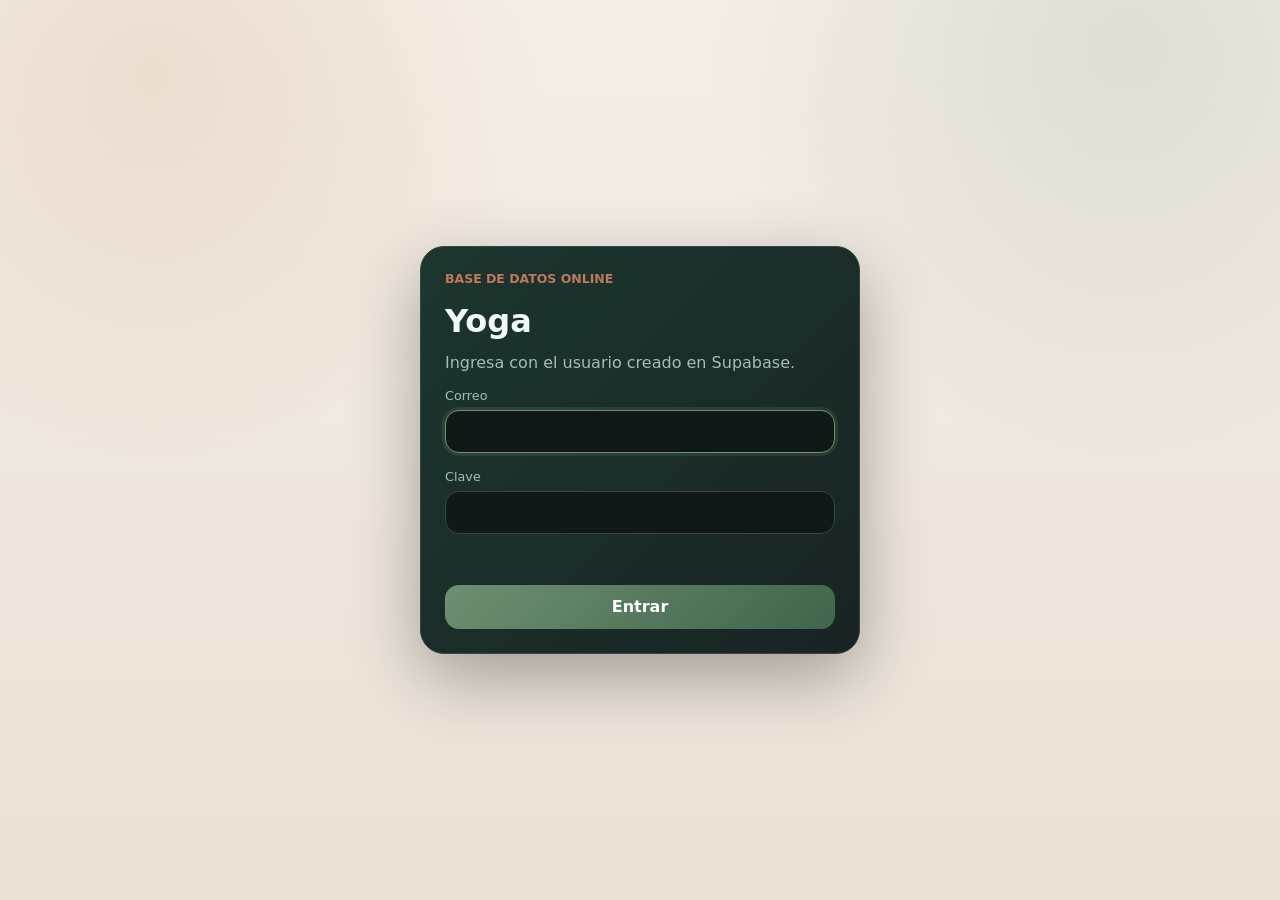
<file: index.html>
<!doctype html>
<html lang="es">
  <head>
    <meta charset="UTF-8" />
    <meta name="viewport" content="width=device-width, initial-scale=1, viewport-fit=cover" />
    <meta name="theme-color" content="#f4eee5" />
    <meta http-equiv="Content-Security-Policy" content="default-src 'self'; script-src 'self'; style-src 'self'; img-src 'self' data:; connect-src 'self' https://ewrkclebqdgfsntsoqjs.supabase.co; object-src 'none'; base-uri 'none'; form-action 'self'" />
    <meta http-equiv="Permissions-Policy" content="camera=(), microphone=(), geolocation=(), payment=(), usb=()" />
    <meta name="referrer" content="no-referrer" />
    <title>Yoga | Hidalgo´s GYM</title>
    <link rel="manifest" href="manifest.webmanifest" />
    <link rel="stylesheet" href="styles.css" />
  </head>
  <body>
    <main class="app-shell">
      <header class="topbar">
        <div>
          <p class="eyebrow">Hidalgo´s GYM</p>
          <h1 id="programTitle">Yoga</h1>
        </div>
        <div class="top-actions">
          <a class="pill link-pill" href="admin.html">Admin</a>
          <div class="pill" id="todayLabel"></div>
        </div>
      </header>

      <section class="route-hero yoga-hero">
        <div>
          <span>Control de sala</span>
          <h2>Respira, marca asistencia y sigue la clase.</h2>
          <p>Vista simple para profesoras: semana, bloques y ficha de alumnas en un solo lugar.</p>
        </div>
        <div class="hero-badge">
          <strong>6</strong>
          <span>horarios activos</span>
        </div>
      </section>

      <section class="quick-stats" aria-label="Resumen rápido">
        <article>
          <span>Clientes</span>
          <strong id="statClients">0</strong>
        </article>
        <button class="stat-card" id="absencesButton" type="button">
          <span>Faltas</span>
          <strong id="statAbsences">0</strong>
        </button>
        <article>
          <span>Asistieron</span>
          <strong id="statAttendance">0</strong>
        </article>
      </section>

      <nav class="tabs" aria-label="Secciones">
        <button class="tab is-active" type="button" data-tab="attendance">Asistencias</button>
        <button class="tab" type="button" data-tab="create">Crear clientes</button>
        <button class="tab" type="button" data-tab="summary">Resumen</button>
      </nav>

      <section class="view is-active" id="attendanceView">
        <div class="section-head">
          <div>
            <h2>Asistencias</h2>
            <p id="selectedClassText">Martes 10:00-11:00</p>
          </div>
          <label class="date-control">
            Semana
            <input id="attendanceDate" type="date" />
          </label>
        </div>

        <div class="workflow-strip">
          <span>1. Elige semana</span>
          <span>2. Toca un horario</span>
          <span>3. Marca asistencia</span>
        </div>

        <div class="class-grid" id="classGrid"></div>
      </section>

      <section class="view" id="createView">
        <div class="section-head">
          <div>
            <h2 id="formTitle">Crear cliente</h2>
            <p>Ficha de inscripción</p>
          </div>
          <button class="ghost-button" id="cancelEditButton" type="button" hidden>Cancelar</button>
        </div>

        <form class="client-form" id="clientForm">
          <label>
            Nombre completo
            <input id="fullName" autocomplete="name" type="text" placeholder="Nombre y apellido" />
          </label>

          <label>
            RUT
            <input id="rut" required type="text" placeholder="12.345.678-9" />
          </label>

          <label>
            Teléfono
            <input id="phone" autocomplete="tel" type="tel" placeholder="+56 9 1234 5678" />
          </label>

          <div class="form-grid">
            <label>
              Sexo
              <select id="sex">
                <option value="">Seleccionar</option>
                <option value="Femenino">Femenino</option>
                <option value="Masculino">Masculino</option>
                <option value="Otro">Otro</option>
              </select>
            </label>

            <label>
              Edad
              <input id="age" min="1" type="number" inputmode="numeric" placeholder="0" />
            </label>
          </div>

          <label>
            Complicaciones
            <textarea id="complications" rows="3" placeholder="Lesiones, dolores, restricciones o notas importantes"></textarea>
          </label>

          <fieldset>
            <legend>Horarios</legend>
            <div class="schedule-grid" id="scheduleOptions"></div>
          </fieldset>

          <button class="primary-button" type="submit" id="saveClientButton">Guardar cliente</button>
        </form>
      </section>

      <section class="view" id="summaryView">
        <div class="section-head">
          <div>
            <h2>Resumen</h2>
            <p>Clientes inscritos</p>
          </div>
          <label class="search-control">
            Buscar
            <input id="clientSearch" type="search" placeholder="Nombre o RUT" />
          </label>
        </div>

        <div class="client-grid" id="clientGrid"></div>
      </section>
    </main>

    <dialog class="client-dialog" id="clientDialog">
      <div class="dialog-content">
        <div class="dialog-head">
          <div>
            <p class="eyebrow">Cliente</p>
            <h2 id="dialogName"></h2>
          </div>
          <button class="icon-button" id="closeDialogButton" type="button" aria-label="Cerrar">×</button>
        </div>

        <div class="detail-grid" id="clientDetails"></div>

      </div>
    </dialog>

    <dialog class="client-dialog" id="attendanceDialog">
      <div class="dialog-content">
        <div class="dialog-head">
          <div>
            <p class="eyebrow">Asistencia</p>
            <h2 id="attendanceDialogTitle">Clase</h2>
          </div>
          <button class="icon-button" id="closeAttendanceDialogButton" type="button" aria-label="Cerrar">×</button>
        </div>

        <div class="list-head dialog-list-head">
          <h3>Clientes</h3>
          <span id="attendanceDialogCount">0 marcados</span>
        </div>
        <div class="attendance-list" id="attendanceDialogList"></div>
      </div>
    </dialog>

    <dialog class="client-dialog" id="absencesDialog">
      <div class="dialog-content">
        <div class="dialog-head">
          <div>
            <p class="eyebrow">Semana seleccionada</p>
            <h2>Faltas</h2>
          </div>
          <button class="icon-button" id="closeAbsencesDialogButton" type="button" aria-label="Cerrar">×</button>
        </div>

        <div class="attendance-list" id="absencesList"></div>
      </div>
    </dialog>

    <div class="toast" id="toast" role="status" aria-live="polite"></div>

    <script src="supabase-config.js"></script>
    <script src="supabase-client.js"></script>
    <script src="seed-yoga-clients.js"></script>
    <script src="app.js"></script>
  </body>
</html>
</file>
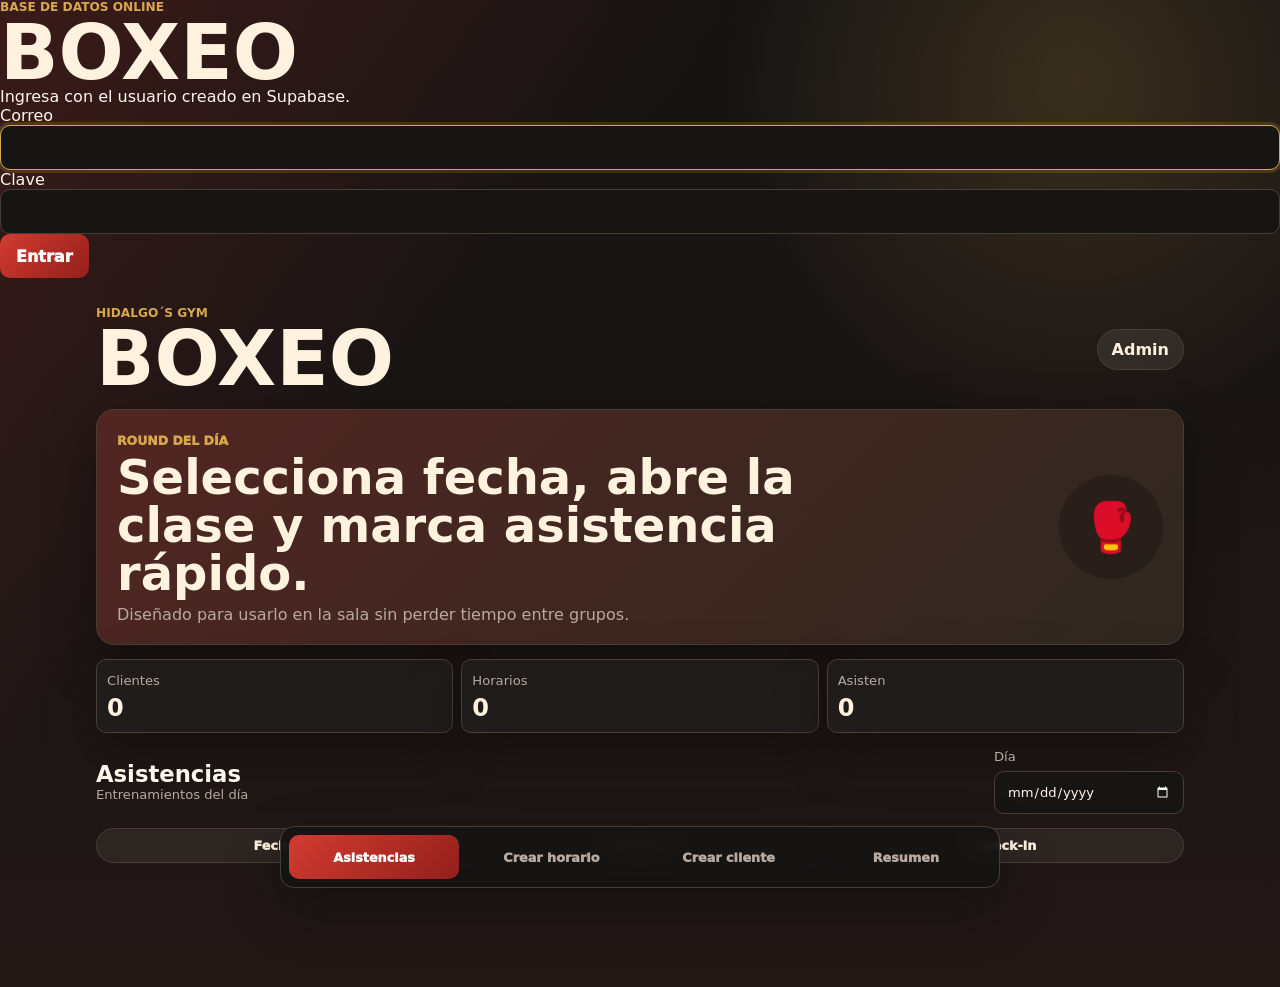
<file: boxeo/index.html>
<!doctype html>
<html lang="es">
  <head>
    <meta charset="UTF-8" />
    <meta name="viewport" content="width=device-width, initial-scale=1, viewport-fit=cover" />
    <meta name="theme-color" content="#151313" />
    <meta http-equiv="Content-Security-Policy" content="default-src 'self'; script-src 'self'; style-src 'self'; img-src 'self' data:; connect-src 'self' https://ewrkclebqdgfsntsoqjs.supabase.co; object-src 'none'; base-uri 'none'; form-action 'self'" />
    <meta http-equiv="Permissions-Policy" content="camera=(), microphone=(), geolocation=(), payment=(), usb=()" />
    <meta name="referrer" content="no-referrer" />
    <title>Boxeo | Hidalgo´s GYM</title>
    <link rel="stylesheet" href="styles.css" />
  </head>
  <body>
    <main class="app-shell">
      <header class="topbar">
        <div>
          <p class="eyebrow">Hidalgo´s GYM</p>
          <h1>Boxeo</h1>
        </div>
        <a class="admin-link" href="../admin.html">Admin</a>
      </header>

      <section class="coach-hero boxing-hero">
        <div>
          <span>Round del día</span>
          <h2>Selecciona fecha, abre la clase y marca asistencia rápido.</h2>
          <p>Diseñado para usarlo en la sala sin perder tiempo entre grupos.</p>
        </div>
        <strong>🥊</strong>
      </section>

      <section class="fight-stats">
        <article>
          <span>Clientes</span>
          <strong id="statClients">0</strong>
        </article>
        <article>
          <span>Horarios</span>
          <strong id="statSchedules">0</strong>
        </article>
        <article>
          <span>Asisten</span>
          <strong id="statAttendance">0</strong>
        </article>
      </section>

      <section class="view is-active" id="attendanceView">
        <div class="section-head">
          <div>
            <h2>Asistencias</h2>
            <p>Entrenamientos del día</p>
          </div>
          <label class="field compact-field">
            Día
            <input id="dayInput" type="date" />
          </label>
        </div>
        <div class="coach-flow">
          <span>Fecha</span>
          <span>Horario</span>
          <span>Check-in</span>
        </div>
        <div class="schedule-grid" id="scheduleGrid"></div>
      </section>

      <section class="view" id="scheduleView">
        <div class="section-head">
          <div>
            <h2>Crear horario</h2>
            <p>Bloques de entrenamiento</p>
          </div>
        </div>

        <form class="fight-form" id="scheduleForm">
          <label class="field">
            Nombre del horario
            <input id="scheduleName" type="text" placeholder="Adultos, niños, avanzado..." />
          </label>
          <div class="form-grid">
            <label class="field">
              Día
              <select id="scheduleDay" required>
                <option value="1">Lunes</option>
                <option value="2">Martes</option>
                <option value="3">Miércoles</option>
                <option value="4">Jueves</option>
                <option value="5">Viernes</option>
                <option value="6">Sábado</option>
                <option value="0">Domingo</option>
              </select>
            </label>
            <label class="field">
              Inicio
              <input id="scheduleStart" required type="time" />
            </label>
            <label class="field">
              Término
              <input id="scheduleEnd" required type="time" />
            </label>
          </div>
          <button class="primary-button" type="submit">Guardar horario</button>
        </form>

        <div class="list-panel">
          <div class="list-head">
            <h3>Horarios creados</h3>
            <span id="scheduleCount">0</span>
          </div>
          <div class="stack-list" id="scheduleList"></div>
        </div>
      </section>

      <section class="view" id="clientView">
        <div class="section-head">
          <div>
            <h2 id="clientFormTitle">Crear cliente</h2>
            <p>Ficha de entrenamiento</p>
          </div>
          <button class="ghost-button" id="cancelEditButton" type="button" hidden>Cancelar</button>
        </div>

        <form class="fight-form" id="clientForm">
          <label class="field">
            Nombre completo
            <input id="fullName" type="text" placeholder="Nombre y apellido" />
          </label>
          <label class="field">
            RUT
            <input id="rut" required type="text" placeholder="12.345.678-9" />
          </label>
          <label class="field">
            Teléfono
            <input id="phone" type="tel" placeholder="+56 9 1234 5678" />
          </label>
          <div class="form-grid two">
            <label class="field">
              Sexo
              <select id="sex">
                <option value="">Seleccionar</option>
                <option value="Femenino">Femenino</option>
                <option value="Masculino">Masculino</option>
                <option value="Otro">Otro</option>
              </select>
            </label>
            <label class="field">
              Edad
              <input id="age" min="1" type="number" inputmode="numeric" />
            </label>
          </div>
          <label class="field">
            Complicaciones
            <textarea id="complications" rows="3" placeholder="Lesiones, restricciones o notas importantes"></textarea>
          </label>
          <fieldset>
            <legend>Horarios</legend>
            <div class="choice-grid" id="clientScheduleOptions"></div>
          </fieldset>
          <button class="primary-button" type="submit" id="saveClientButton">Guardar cliente</button>
        </form>
      </section>

      <section class="view" id="summaryView">
        <div class="section-head">
          <div>
            <h2>Resumen</h2>
            <p>Clientes de boxeo</p>
          </div>
          <label class="field compact-field">
            Buscar
            <input id="searchInput" type="search" placeholder="Nombre o RUT" />
          </label>
        </div>
        <div class="client-grid" id="clientGrid"></div>
      </section>

      <nav class="bottom-tabs" aria-label="Secciones">
        <button class="tab is-active" type="button" data-tab="attendance">Asistencias</button>
        <button class="tab" type="button" data-tab="schedule">Crear horario</button>
        <button class="tab" type="button" data-tab="client">Crear cliente</button>
        <button class="tab" type="button" data-tab="summary">Resumen</button>
      </nav>
    </main>

    <dialog class="fight-dialog" id="attendanceDialog">
      <div class="dialog-card">
        <div class="dialog-head">
          <div>
            <p class="eyebrow">Asistencia</p>
            <h2 id="attendanceTitle">Clase</h2>
          </div>
          <button class="icon-button" id="closeAttendanceButton" type="button" aria-label="Cerrar">×</button>
        </div>
        <div class="stack-list" id="attendanceList"></div>
      </div>
    </dialog>

    <dialog class="fight-dialog" id="clientDialog">
      <div class="dialog-card">
        <div class="dialog-head">
          <div>
            <p class="eyebrow">Cliente</p>
            <h2 id="dialogClientName"></h2>
          </div>
          <button class="icon-button" id="closeClientButton" type="button" aria-label="Cerrar">×</button>
        </div>
        <div class="detail-grid" id="clientDetails"></div>
      </div>
    </dialog>

    <div class="toast" id="toast"></div>
    <script src="../supabase-config.js"></script>
    <script src="../supabase-client.js"></script>
    <script src="app.js"></script>
  </body>
</html>
</file>
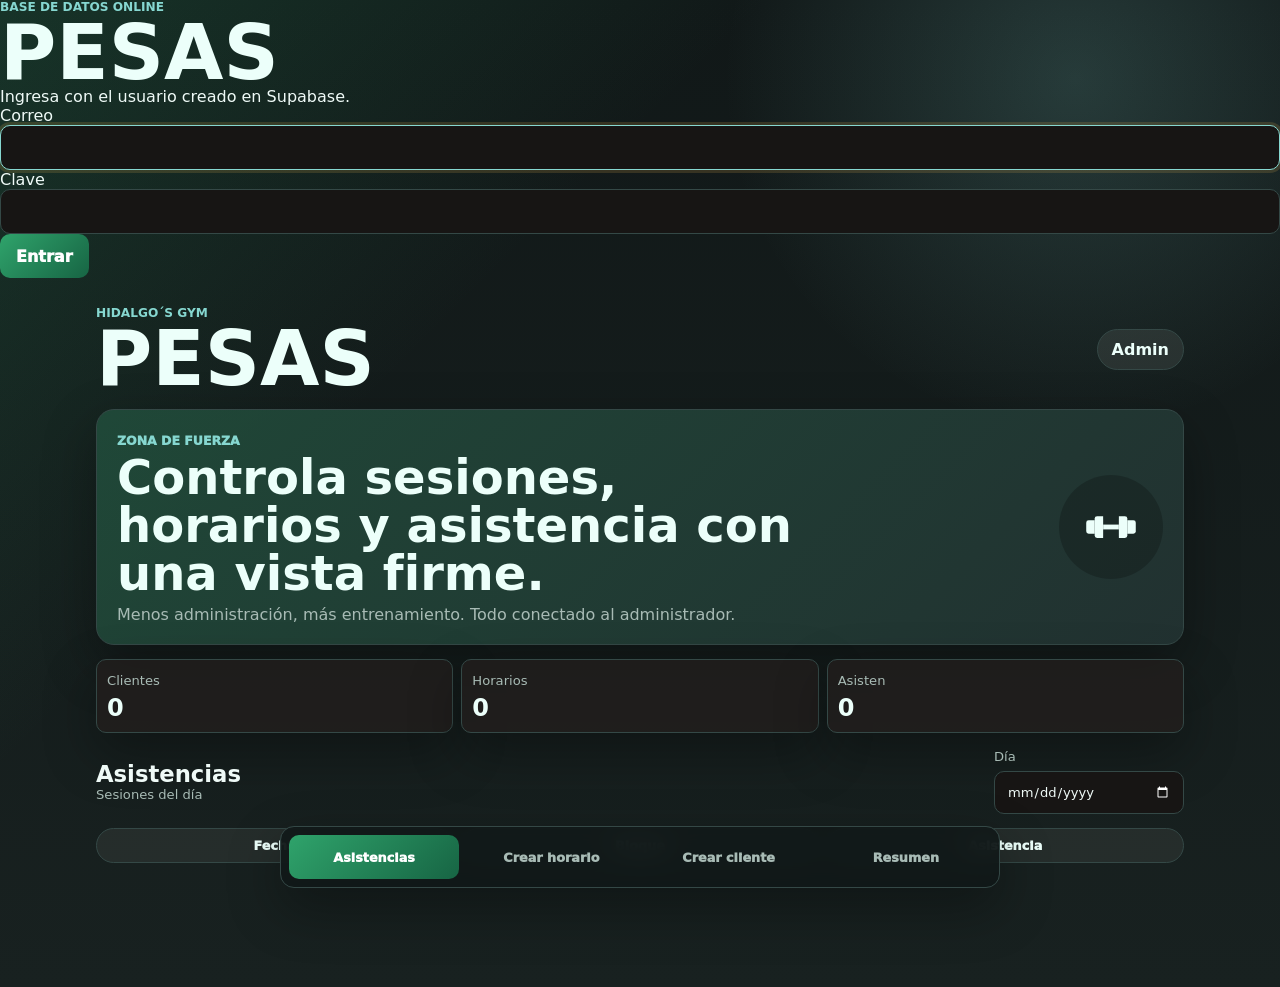
<file: pesas/index.html>
<!doctype html>
<html lang="es">
  <head>
    <meta charset="UTF-8" />
    <meta name="viewport" content="width=device-width, initial-scale=1, viewport-fit=cover" />
    <meta name="theme-color" content="#111818" />
    <meta http-equiv="Content-Security-Policy" content="default-src 'self'; script-src 'self'; style-src 'self'; img-src 'self' data:; connect-src 'self' https://ewrkclebqdgfsntsoqjs.supabase.co; object-src 'none'; base-uri 'none'; form-action 'self'" />
    <meta http-equiv="Permissions-Policy" content="camera=(), microphone=(), geolocation=(), payment=(), usb=()" />
    <meta name="referrer" content="no-referrer" />
    <title>Pesas | Hidalgo´s GYM</title>
    <link rel="stylesheet" href="styles.css" />
  </head>
  <body>
    <main class="app-shell">
      <header class="topbar">
        <div>
          <p class="eyebrow">Hidalgo´s GYM</p>
          <h1>Pesas</h1>
        </div>
        <a class="admin-link" href="../admin.html">Admin</a>
      </header>

      <section class="coach-hero strength-hero">
        <div>
          <span>Zona de fuerza</span>
          <h2>Controla sesiones, horarios y asistencia con una vista firme.</h2>
          <p>Menos administración, más entrenamiento. Todo conectado al administrador.</p>
        </div>
        <strong>
          <svg viewBox="0 0 24 24" aria-hidden="true">
            <path d="M2.75 9.25h2.5v5.5h-2.5a1 1 0 0 1-1-1v-3.5a1 1 0 0 1 1-1Z"></path>
            <path d="M6.25 7.5h2.5v9h-2.5a1 1 0 0 1-1-1v-7a1 1 0 0 1 1-1Z"></path>
            <path d="M8.75 11h6.5v2h-6.5z"></path>
            <path d="M15.25 7.5h2.5a1 1 0 0 1 1 1v7a1 1 0 0 1-1 1h-2.5z"></path>
            <path d="M18.75 9.25h2.5a1 1 0 0 1 1 1v3.5a1 1 0 0 1-1 1h-2.5z"></path>
          </svg>
        </strong>
      </section>

      <section class="fight-stats">
        <article>
          <span>Clientes</span>
          <strong id="statClients">0</strong>
        </article>
        <article>
          <span>Horarios</span>
          <strong id="statSchedules">0</strong>
        </article>
        <article>
          <span>Asisten</span>
          <strong id="statAttendance">0</strong>
        </article>
      </section>

      <section class="view is-active" id="attendanceView">
        <div class="section-head">
          <div>
            <h2>Asistencias</h2>
            <p>Sesiones del día</p>
          </div>
          <label class="field compact-field">
            Día
            <input id="dayInput" type="date" />
          </label>
        </div>
        <div class="coach-flow">
          <span>Fecha</span>
          <span>Bloque</span>
          <span>Asistencia</span>
        </div>
        <div class="schedule-grid" id="scheduleGrid"></div>
      </section>

      <section class="view" id="scheduleView">
        <div class="section-head">
          <div>
            <h2>Crear horario</h2>
            <p>Bloques de acondicionamiento</p>
          </div>
        </div>

        <form class="fight-form" id="scheduleForm">
          <label class="field">
            Nombre del horario
            <input id="scheduleName" type="text" placeholder="Fuerza, funcional, principiantes..." />
          </label>
          <div class="form-grid">
            <label class="field">
              Día
              <select id="scheduleDay" required>
                <option value="1">Lunes</option>
                <option value="2">Martes</option>
                <option value="3">Miércoles</option>
                <option value="4">Jueves</option>
                <option value="5">Viernes</option>
                <option value="6">Sábado</option>
                <option value="0">Domingo</option>
              </select>
            </label>
            <label class="field">
              Inicio
              <input id="scheduleStart" required type="time" />
            </label>
            <label class="field">
              Término
              <input id="scheduleEnd" required type="time" />
            </label>
          </div>
          <button class="primary-button" type="submit">Guardar horario</button>
        </form>

        <div class="list-panel">
          <div class="list-head">
            <h3>Horarios creados</h3>
            <span id="scheduleCount">0</span>
          </div>
          <div class="stack-list" id="scheduleList"></div>
        </div>
      </section>

      <section class="view" id="clientView">
        <div class="section-head">
          <div>
            <h2 id="clientFormTitle">Crear cliente</h2>
            <p>Ficha de acondicionamiento</p>
          </div>
          <button class="ghost-button" id="cancelEditButton" type="button" hidden>Cancelar</button>
        </div>

        <form class="fight-form" id="clientForm">
          <label class="field">
            Nombre completo
            <input id="fullName" type="text" placeholder="Nombre y apellido" />
          </label>
          <label class="field">
            RUT
            <input id="rut" required type="text" placeholder="12.345.678-9" />
          </label>
          <label class="field">
            Teléfono
            <input id="phone" type="tel" placeholder="+56 9 1234 5678" />
          </label>
          <div class="form-grid two">
            <label class="field">
              Sexo
              <select id="sex">
                <option value="">Seleccionar</option>
                <option value="Femenino">Femenino</option>
                <option value="Masculino">Masculino</option>
                <option value="Otro">Otro</option>
              </select>
            </label>
            <label class="field">
              Edad
              <input id="age" min="1" type="number" inputmode="numeric" />
            </label>
          </div>
          <label class="field">
            Complicaciones
            <textarea id="complications" rows="3" placeholder="Lesiones, restricciones o notas importantes"></textarea>
          </label>
          <fieldset>
            <legend>Horarios</legend>
            <div class="choice-grid" id="clientScheduleOptions"></div>
          </fieldset>
          <button class="primary-button" type="submit" id="saveClientButton">Guardar cliente</button>
        </form>
      </section>

      <section class="view" id="summaryView">
        <div class="section-head">
          <div>
            <h2>Resumen</h2>
            <p>Clientes de pesas</p>
          </div>
          <label class="field compact-field">
            Buscar
            <input id="searchInput" type="search" placeholder="Nombre o RUT" />
          </label>
        </div>
        <div class="client-grid" id="clientGrid"></div>
      </section>

      <nav class="bottom-tabs" aria-label="Secciones">
        <button class="tab is-active" type="button" data-tab="attendance">Asistencias</button>
        <button class="tab" type="button" data-tab="schedule">Crear horario</button>
        <button class="tab" type="button" data-tab="client">Crear cliente</button>
        <button class="tab" type="button" data-tab="summary">Resumen</button>
      </nav>
    </main>

    <dialog class="fight-dialog" id="attendanceDialog">
      <div class="dialog-card">
        <div class="dialog-head">
          <div>
            <p class="eyebrow">Asistencia</p>
            <h2 id="attendanceTitle">Clase</h2>
          </div>
          <button class="icon-button" id="closeAttendanceButton" type="button" aria-label="Cerrar">×</button>
        </div>
        <div class="stack-list" id="attendanceList"></div>
      </div>
    </dialog>

    <dialog class="fight-dialog" id="clientDialog">
      <div class="dialog-card">
        <div class="dialog-head">
          <div>
            <p class="eyebrow">Cliente</p>
            <h2 id="dialogClientName"></h2>
          </div>
          <button class="icon-button" id="closeClientButton" type="button" aria-label="Cerrar">×</button>
        </div>
        <div class="detail-grid" id="clientDetails"></div>
      </div>
    </dialog>

    <div class="toast" id="toast"></div>
    <script src="../supabase-config.js"></script>
    <script src="../supabase-client.js"></script>
    <script src="app.js"></script>
  </body>
</html>
</file>
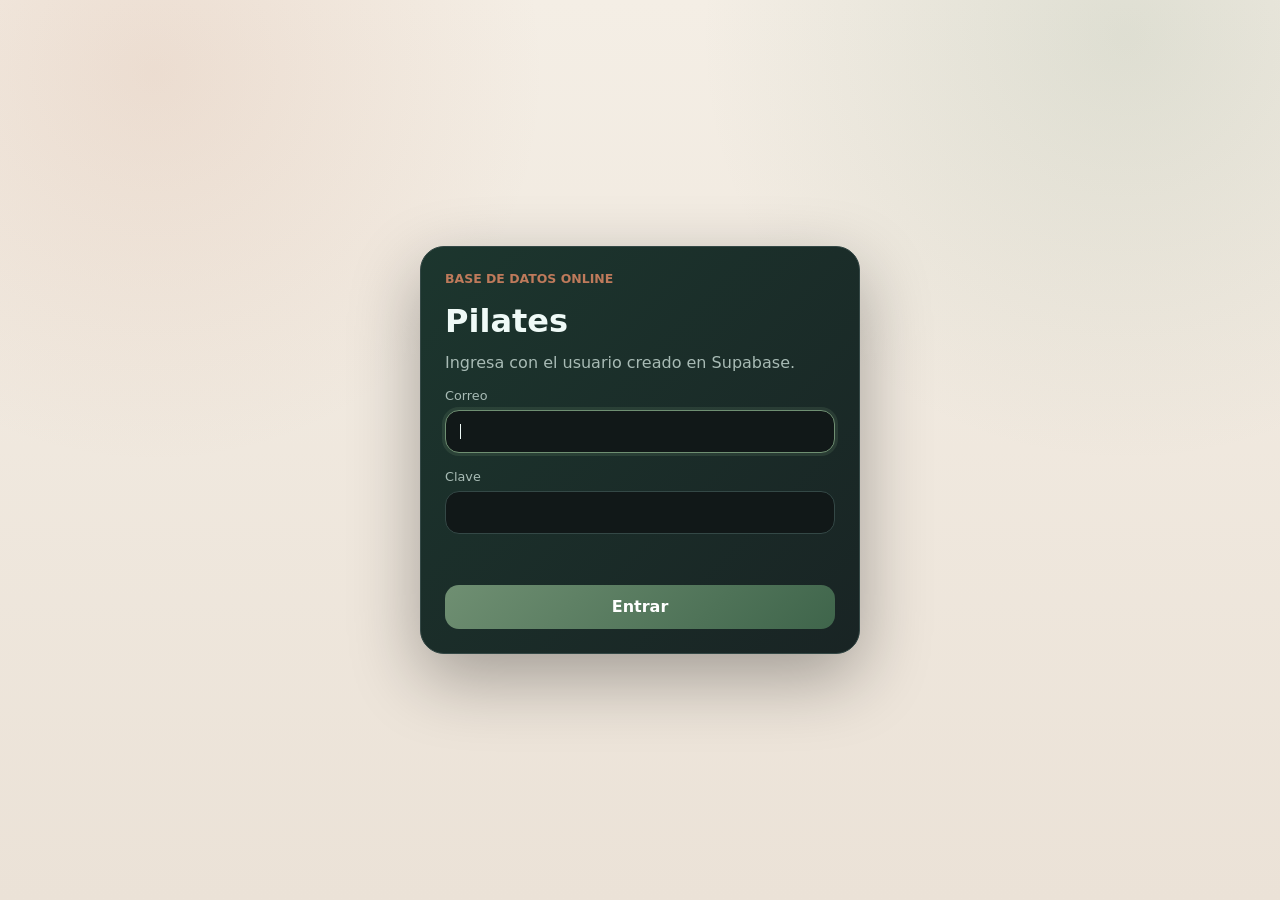
<file: pilates/index.html>
<!doctype html>
<html lang="es">
  <head>
    <meta charset="UTF-8" />
    <meta http-equiv="refresh" content="0; url=../index.html?area=pilates" />
    <meta http-equiv="Content-Security-Policy" content="default-src 'self'; script-src 'self'; style-src 'self'; img-src 'self' data:; connect-src 'self' https://ewrkclebqdgfsntsoqjs.supabase.co; object-src 'none'; base-uri 'none'; form-action 'self'" />
    <meta http-equiv="Permissions-Policy" content="camera=(), microphone=(), geolocation=(), payment=(), usb=()" />
    <meta name="referrer" content="no-referrer" />
    <title>Pilates</title>
  </head>
  <body>
    <a href="../index.html?area=pilates">Abrir Pilates</a>
  </body>
</html>
</file>
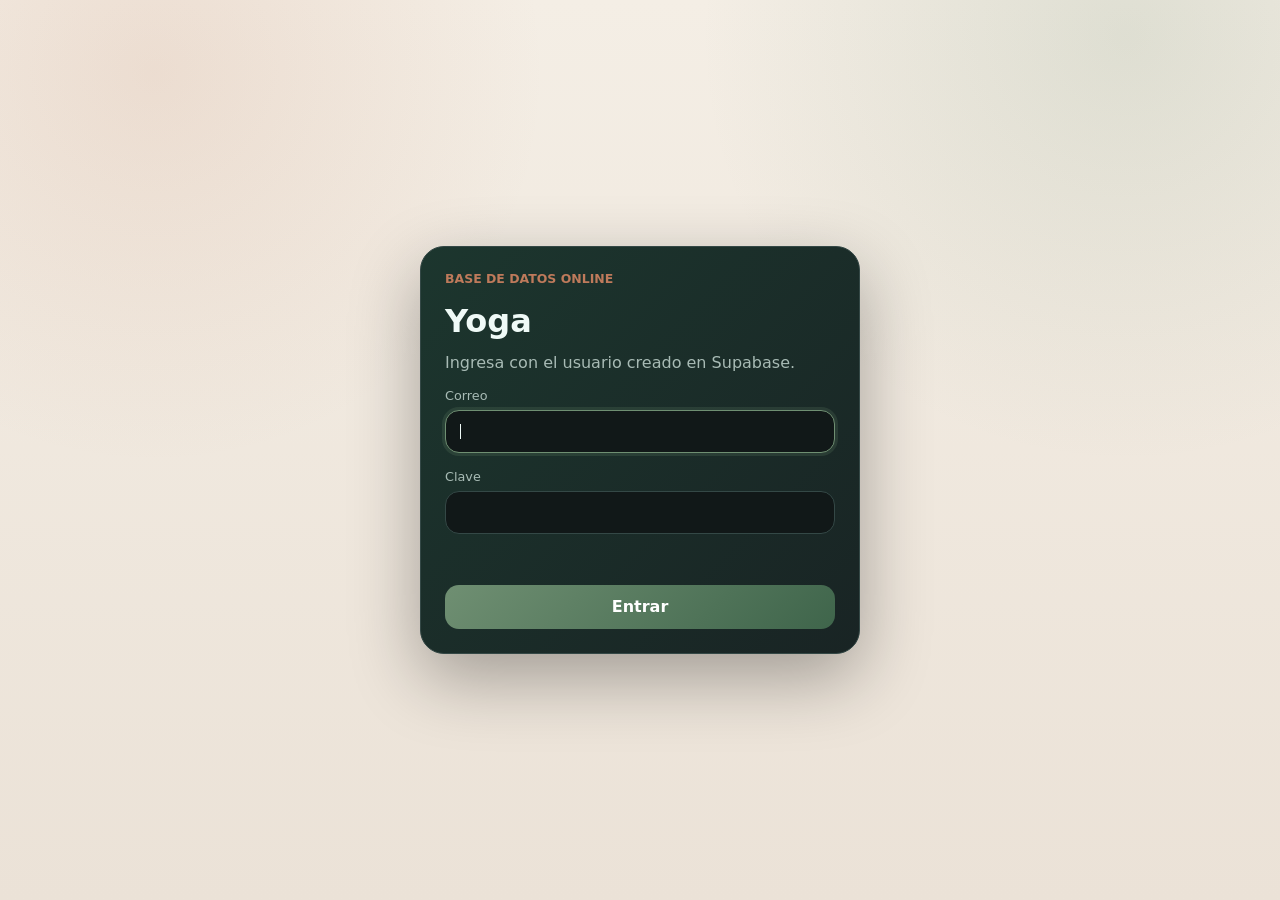
<file: yoga/index.html>
<!doctype html>
<html lang="es">
  <head>
    <meta charset="UTF-8" />
    <meta http-equiv="refresh" content="0; url=../index.html?area=yoga" />
    <meta http-equiv="Content-Security-Policy" content="default-src 'self'; script-src 'self'; style-src 'self'; img-src 'self' data:; connect-src 'self' https://ewrkclebqdgfsntsoqjs.supabase.co; object-src 'none'; base-uri 'none'; form-action 'self'" />
    <meta http-equiv="Permissions-Policy" content="camera=(), microphone=(), geolocation=(), payment=(), usb=()" />
    <meta name="referrer" content="no-referrer" />
    <title>Yoga</title>
  </head>
  <body>
    <a href="../index.html?area=yoga">Abrir Yoga</a>
  </body>
</html>
</file>
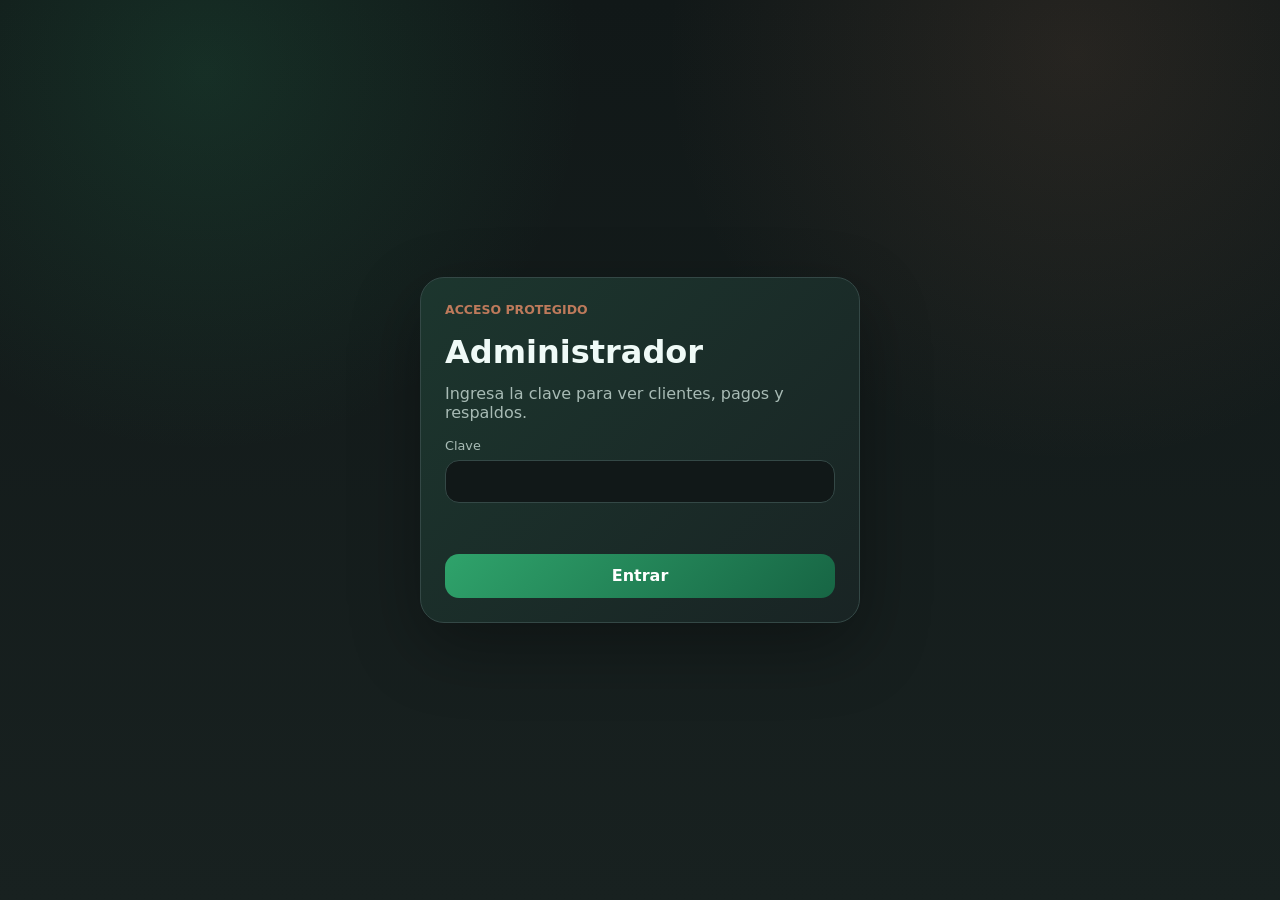
<file: admin.html>
<!doctype html>
<html lang="es">
  <head>
    <meta charset="UTF-8" />
    <meta name="viewport" content="width=device-width, initial-scale=1, viewport-fit=cover" />
    <meta name="theme-color" content="#111818" />
    <meta http-equiv="Content-Security-Policy" content="default-src 'self'; script-src 'self'; style-src 'self'; img-src 'self' data:; connect-src 'self' https://ewrkclebqdgfsntsoqjs.supabase.co; object-src 'none'; base-uri 'none'; form-action 'self'" />
    <meta http-equiv="Permissions-Policy" content="camera=(), microphone=(), geolocation=(), payment=(), usb=()" />
    <meta name="referrer" content="no-referrer" />
    <title>Admin | Hidalgo´s GYM</title>
    <link rel="stylesheet" href="styles.css" />
  </head>
  <body class="admin-body is-locked">
    <section class="security-lock" id="securityLock" aria-live="polite">
      <form class="security-card" id="securityForm">
        <p class="eyebrow">Acceso protegido</p>
        <h1>Administrador</h1>
        <p>Ingresa la clave para ver clientes, pagos y respaldos.</p>
        <label>
          Clave
          <input id="securityPin" type="password" inputmode="numeric" autocomplete="current-password" maxlength="8" required />
        </label>
        <p class="security-message" id="securityMessage" role="status"></p>
        <button class="primary-button" type="submit">Entrar</button>
      </form>
    </section>
    <main class="app-shell admin-shell">
      <header class="topbar">
        <div>
          <p class="eyebrow">Hidalgo´s GYM</p>
          <h1>Administrador</h1>
        </div>
        <div class="admin-tools">
          <label class="global-search">
            Buscar cliente
            <input id="globalSearch" type="search" placeholder="Nombre, teléfono o RUT" autocomplete="off" />
          </label>
          <button class="ghost-button" id="importBackupButton" type="button">Importar respaldo</button>
          <button class="ghost-button" id="exportBackupButton" type="button">Exportar respaldo</button>
          <button class="ghost-button" id="migrateCloudButton" type="button">Migrar a nube</button>
          <input id="importBackupInput" type="file" accept="application/json,.json" hidden />
        </div>
      </header>
      <div class="global-results" id="globalSearchResults" hidden></div>

      <section class="quick-stats admin-stats" aria-label="Resumen general">
        <button class="stat-card" id="upcomingButton" type="button">
          <span>Por vencer</span>
          <strong id="upcomingCount">0</strong>
        </button>
        <button class="stat-card" id="expiredButton" type="button">
          <span>Vencidos</span>
          <strong id="expiredCount">0</strong>
        </button>
        <article>
          <span>Pagos mes</span>
          <strong id="monthPayments">$0</strong>
        </article>
      </section>

      <section class="admin-view is-active" id="principalView">
        <div class="section-head">
          <div>
            <h2>Principal</h2>
            <p>Estado comercial y operación del día</p>
          </div>
        </div>

        <section class="admin-panel">
          <div class="list-head">
            <h3>Clientes</h3>
            <span>Todos los registros</span>
          </div>
          <div class="attendance-list" id="actionList"></div>
        </section>

        <section class="admin-panel">
          <div class="list-head">
            <h3>Rutas de profesores</h3>
            <span>Accesos rápidos</span>
          </div>
          <div class="route-list">
            <a href="index.html?area=yoga"><span>Yoga</span><span>Entrar</span></a>
            <a href="boxeo/index.html"><span>Boxeo</span><span>Entrar</span></a>
            <a href="pesas/index.html"><span>Acondicionamiento con pesas</span><span>Entrar</span></a>
          </div>
        </section>
      </section>

      <section class="admin-view" id="financeView">
        <div class="section-head">
          <div>
            <h2 id="planFormTitle">Finanzas</h2>
            <p>Planes, precios y vencimientos</p>
          </div>
          <button class="ghost-button" id="cancelPlanEditButton" type="button" hidden>Cancelar</button>
        </div>

        <form class="client-form" id="planForm">
          <label>
            Nombre del plan
            <input id="planName" required type="text" placeholder="Mensual yoga, boxeo 2 días..." />
          </label>
          <label>
            Precio
            <input id="planPrice" min="1" required type="number" inputmode="numeric" placeholder="25000" />
          </label>
          <fieldset>
            <legend>Ruta</legend>
            <div class="route-picker" id="planRoutePicker">
              <label>
                <input type="radio" name="planRoute" value="yoga" checked />
                <span>Yoga</span>
              </label>
              <label>
                <input type="radio" name="planRoute" value="pilates" />
                <span>Pilates</span>
              </label>
              <label>
                <input type="radio" name="planRoute" value="boxeo" />
                <span>Boxeo</span>
              </label>
              <label>
                <input type="radio" name="planRoute" value="pesas" />
                <span>Pesas</span>
              </label>
            </div>
          </fieldset>
          <label>
            Descripción
            <textarea id="planDescription" rows="3" placeholder="Qué incluye este plan"></textarea>
          </label>
          <button class="primary-button" id="savePlanButton" type="submit">Guardar plan</button>
        </form>

        <div class="admin-panel">
          <div class="list-head">
            <h3>Planes creados</h3>
            <span id="planCount">0</span>
          </div>
          <div class="attendance-list" id="planList"></div>
        </div>
      </section>

      <section class="admin-view" id="dashboardView">
        <div class="section-head">
          <div>
            <h2>Dashboard</h2>
            <p>Métricas críticas del negocio</p>
          </div>
        </div>
        <div class="admin-grid dashboard-grid" id="dashboardGrid"></div>
        <div class="admin-grid route-health-grid" id="routeHealthGrid"></div>
        <div class="admin-panel">
          <div class="list-head">
            <h3>Ingresos por área</h3>
            <span>Mes actual</span>
          </div>
          <div class="bar-chart" id="areaRevenueChart"></div>
        </div>
      </section>

      <section class="admin-view" id="pendingView">
        <div class="section-head">
          <div>
            <h2>Planner</h2>
            <p>Listado de fechas de pago</p>
          </div>
          <label class="search-control">
            Mes
            <input id="plannerMonth" type="month" />
          </label>
        </div>
        <div class="planner-filters">
          <label>
            Buscar
            <input id="plannerSearch" type="search" placeholder="Cliente, teléfono o RUT" />
          </label>
          <label>
            Ruta
            <select id="plannerRouteFilter">
              <option value="all">Todas</option>
              <option value="pilates">Yoga</option>
              <option value="boxeo">Boxeo</option>
              <option value="pesas">Pesas</option>
            </select>
          </label>
          <label>
            Estado
            <select id="plannerStatusFilter">
              <option value="all">Todos</option>
              <option value="upcoming">Por vencer</option>
              <option value="expired">Vencidos</option>
              <option value="missingPlan">Sin plan</option>
              <option value="missingDate">Sin fecha</option>
            </select>
          </label>
        </div>
        <div class="attendance-list" id="plannerList"></div>
      </section>

      <nav class="admin-tabs" aria-label="Secciones">
        <button class="tab is-active" type="button" data-admin-tab="principal">Principal</button>
        <button class="tab" type="button" data-admin-tab="finance">Finanzas</button>
        <button class="tab" type="button" data-admin-tab="dashboard">Dashboard</button>
        <button class="tab" type="button" data-admin-tab="pending">Planner</button>
      </nav>
    </main>

    <dialog class="client-dialog" id="statusDialog">
      <div class="dialog-content">
        <div class="dialog-head">
          <div>
            <p class="eyebrow" id="statusDialogKicker">Clientes</p>
            <h2 id="statusDialogTitle">Detalle</h2>
          </div>
          <button class="icon-button" id="closeStatusDialog" type="button" aria-label="Cerrar">×</button>
        </div>
        <div class="attendance-list" id="statusList"></div>
      </div>
    </dialog>

    <dialog class="client-dialog" id="clientDialog">
      <div class="dialog-content">
        <div class="dialog-head">
          <div>
            <p class="eyebrow">Cliente</p>
            <h2 id="clientDialogName"></h2>
          </div>
          <button class="icon-button" id="closeClientDialog" type="button" aria-label="Cerrar">×</button>
        </div>
        <div class="detail-grid" id="clientDialogDetails"></div>
        <div class="dialog-actions client-fast-actions">
          <a class="ghost-button" id="clientWhatsappButton" href="#" target="_blank" rel="noopener" hidden>WhatsApp</a>
        </div>
        <form class="client-form admin-client-edit" id="adminClientForm">
          <label>
            Nombre completo
            <input id="adminClientName" type="text" />
          </label>
          <label>
            RUT
            <input id="adminClientRut" type="text" />
          </label>
          <label>
            Teléfono
            <input id="adminClientPhone" type="tel" />
          </label>
          <div class="form-grid">
            <label>
              Edad
              <input id="adminClientAge" min="1" type="number" inputmode="numeric" />
            </label>
            <label>
              Área
              <select id="adminClientProgram">
                <option value="yoga">Yoga</option>
                <option value="pilates">Pilates</option>
                <option value="boxeo">Boxeo</option>
                <option value="pesas">Pesas</option>
              </select>
            </label>
          </div>
          <section class="membership-editor">
            <div class="list-head">
              <h3>Planes y horarios</h3>
              <span>Por área</span>
            </div>
            <label>
              Plan
              <select id="adminClientPlan"></select>
            </label>
            <label>
              Fecha mensual de pago
              <input id="adminClientPaymentDate" type="date" />
            </label>
            <fieldset>
              <legend>Horarios del área seleccionada</legend>
              <div class="schedule-grid admin-schedule-grid" id="adminClientScheduleOptions"></div>
            </fieldset>
            <button class="ghost-button" id="upsertMembershipButton" type="button">Agregar / actualizar área</button>
            <div class="membership-list" id="adminMembershipList"></div>
          </section>
          <label>
            Notas
            <textarea id="adminClientComplications" rows="3"></textarea>
          </label>
          <div class="dialog-actions">
            <button class="primary-button" type="submit">Guardar cambios</button>
            <button class="danger-button" id="deleteAdminClientButton" type="button">Eliminar cliente</button>
          </div>
        </form>
        <form class="client-form payment-register" id="adminPaymentForm">
          <div class="list-head">
            <h3>Registrar pago</h3>
            <span>Queda en el historial del cliente</span>
          </div>
          <div class="form-grid">
            <label>
              Fecha
              <input id="adminPaymentDate" type="date" required />
            </label>
            <label>
              Monto
              <input id="adminPaymentAmount" type="number" inputmode="numeric" min="1" required placeholder="25000" />
            </label>
          </div>
          <div class="form-grid">
            <label>
              Método
              <select id="adminPaymentMethod">
                <option value="Efectivo">Efectivo</option>
                <option value="Tarjeta">Tarjeta</option>
                <option value="Transferencia">Transferencia</option>
              </select>
            </label>
            <label>
              Nota
              <input id="adminPaymentNote" type="text" placeholder="Mes pagado, abono..." />
            </label>
          </div>
          <button class="primary-button" type="submit">Guardar pago</button>
        </form>
        <section class="admin-panel client-history-panel">
          <div class="list-head">
            <h3>Historial</h3>
            <span>Pagos y asistencias</span>
          </div>
          <div class="attendance-list compact-history" id="clientHistory"></div>
        </section>
      </div>
    </dialog>

    <dialog class="client-dialog backup-dialog" id="backupDialog">
      <div class="dialog-content">
        <div class="dialog-head">
          <div>
            <p class="eyebrow">Respaldo</p>
            <h2>Archivo generado</h2>
          </div>
          <button class="icon-button" id="closeBackupDialog" type="button" aria-label="Cerrar">×</button>
        </div>
        <p class="backup-help">
          Si el navegador no descarga el archivo automáticamente, copia este respaldo y guárdalo como archivo JSON.
        </p>
        <p class="backup-filename" id="backupFilename"></p>
        <textarea id="backupText" readonly rows="10"></textarea>
        <div class="dialog-actions">
          <button class="primary-button" id="copyBackupButton" type="button">Copiar respaldo</button>
          <button class="ghost-button" id="closeBackupButton" type="button">Cerrar</button>
        </div>
      </div>
    </dialog>

    <div class="toast" id="toast" role="status" aria-live="polite"></div>
    <script src="supabase-config.js"></script>
    <script src="supabase-client.js"></script>
    <script src="admin.js"></script>
  </body>
</html>
</file>
<file: styles.css>
:root {
  color-scheme: light;
  --bg: #f4eee5;
  --surface: #fffaf3;
  --surface-strong: #ffffff;
  --ink: #25312c;
  --muted: #76776b;
  --line: #dfd2c2;
  --primary: #6f8f72;
  --primary-strong: #3f654b;
  --accent: #be7a5b;
  --accent-soft: #f0d9c8;
  --sage-soft: #e7efe2;
  --danger: #ad4b43;
  --shadow: 0 18px 45px rgba(70, 58, 43, 0.14);
  font-family: Inter, ui-sans-serif, system-ui, -apple-system, BlinkMacSystemFont, "Segoe UI", sans-serif;
}

* {
  box-sizing: border-box;
}

body {
  margin: 0;
  min-height: 100vh;
  background:
    radial-gradient(circle at 12% 8%, rgba(190, 122, 91, 0.14), transparent 28%),
    radial-gradient(circle at 88% 4%, rgba(111, 143, 114, 0.16), transparent 30%),
    linear-gradient(180deg, #f4eee5 0%, #ebe2d7 100%);
  color: var(--ink);
}

body.admin-body {
  background:
    radial-gradient(circle at 16% 8%, rgba(47, 163, 107, 0.16), transparent 28%),
    radial-gradient(circle at 84% 6%, rgba(190, 122, 91, 0.12), transparent 30%),
    linear-gradient(180deg, #111818 0%, #182120 100%);
  color: #effaf7;
}

body.admin-body.is-locked .admin-shell {
  display: none;
}

body.cloud-locked .app-shell {
  display: none;
}

.security-lock,
.cloud-login-lock {
  min-height: 100vh;
  display: none;
  place-items: center;
  padding: 24px;
}

body.admin-body.is-locked .security-lock,
body.cloud-locked .cloud-login-lock {
  display: grid;
}

.security-card,
.cloud-login-card {
  width: min(440px, 100%);
  display: grid;
  gap: 16px;
  border: 1px solid #344846;
  border-radius: 24px;
  background:
    linear-gradient(135deg, rgba(47, 163, 107, 0.14), rgba(25, 36, 36, 0.96)),
    #192424;
  box-shadow: 0 24px 70px rgba(0, 0, 0, 0.32);
  padding: 24px;
}

.security-card h1,
.cloud-login-card h1 {
  margin: 0;
  color: #effaf7;
  font-size: 2rem;
}

.security-card p:not(.eyebrow),
.security-card label,
.cloud-login-card p:not(.eyebrow),
.cloud-login-card label {
  color: #a8bbb5;
}

.security-message {
  min-height: 1.2em;
  color: #f2a39d;
  font-weight: 800;
}

.security-card input,
.cloud-login-card input {
  width: 100%;
  margin-top: 7px;
  border: 1px solid #344846;
  border-radius: 14px;
  background: #111818;
  color: #effaf7;
  padding: 13px 14px;
}

button,
input,
select,
textarea {
  font: inherit;
}

button {
  cursor: pointer;
}

.app-shell {
  width: min(1120px, 100%);
  margin: 0 auto;
  padding: 22px 22px 104px;
}

.admin-shell {
  padding-bottom: 112px;
}

.admin-body h1,
.admin-body h2,
.admin-body h3 {
  color: #effaf7;
}

.admin-body .pill,
.admin-body .quick-stats article,
.admin-body .stat-card,
.admin-body .admin-card,
.admin-body .admin-panel,
.admin-body .client-form,
.admin-body .route-list a,
.admin-body .dialog-content,
.admin-body .detail-item,
.admin-body .attendance-row {
  border-color: #344846;
  background: rgba(25, 36, 36, 0.92);
  color: #effaf7;
}

.admin-body .section-head p,
.admin-body .quick-stats span,
.admin-body label,
.admin-body legend,
.admin-body .list-head span,
.admin-body .detail-item span,
.admin-body .admin-card small,
.admin-body .attendance-row span,
.admin-body .route-list a span:last-child {
  color: #a8bbb5;
}

.admin-body input,
.admin-body select,
.admin-body textarea {
  border-color: #344846;
  background: #111818;
  color: #effaf7;
}

.admin-body .primary-button,
.admin-body .tab.is-active {
  background: linear-gradient(135deg, #2fa36b, #176544);
}

.topbar,
.section-head,
.list-head,
.dialog-head,
.dialog-actions {
  display: flex;
  align-items: center;
  justify-content: space-between;
  gap: 16px;
}

.topbar {
  padding: 14px 0 20px;
}

.eyebrow {
  margin: 0 0 4px;
  color: var(--accent);
  font-size: 0.78rem;
  font-weight: 800;
  letter-spacing: 0;
  text-transform: uppercase;
}

h1,
h2,
h3,
p {
  margin: 0;
}

h1 {
  font-size: clamp(2.1rem, 6vw, 4rem);
  line-height: 0.95;
  color: var(--primary-strong);
}

h2 {
  font-size: 1.45rem;
}

h3 {
  font-size: 1rem;
}

.pill {
  border: 1px solid var(--line);
  border-radius: 999px;
  background: rgba(255, 250, 243, 0.78);
  color: var(--muted);
  padding: 10px 14px;
  white-space: nowrap;
}

.top-actions {
  display: flex;
  align-items: center;
  gap: 8px;
}

.admin-tools {
  display: flex;
  align-items: end;
  gap: 8px;
}

.global-search {
  display: grid;
  gap: 6px;
  min-width: min(320px, 42vw);
  color: #a8bbb5;
  font-size: 0.82rem;
}

.global-results {
  display: grid;
  gap: 8px;
  border: 1px solid #344846;
  border-radius: 18px;
  background: rgba(17, 24, 24, 0.96);
  margin: -8px 0 14px;
  padding: 10px;
  box-shadow: 0 16px 42px rgba(0, 0, 0, 0.28);
}

.global-results[hidden] {
  display: none;
}

.route-hero {
  display: grid;
  grid-template-columns: 1fr auto;
  align-items: end;
  gap: 18px;
  border: 1px solid var(--line);
  border-radius: 24px;
  background:
    linear-gradient(135deg, rgba(111, 143, 114, 0.24), rgba(190, 122, 91, 0.12)),
    var(--surface);
  margin-bottom: 14px;
  padding: 22px;
  box-shadow: var(--shadow);
}

.route-hero span {
  color: var(--accent);
  font-size: 0.78rem;
  font-weight: 900;
  text-transform: uppercase;
}

.route-hero h2 {
  max-width: 680px;
  margin: 4px 0 8px;
  color: var(--primary-strong);
  font-size: clamp(1.8rem, 5vw, 3.2rem);
  line-height: 1;
}

.route-hero p {
  max-width: 640px;
  color: var(--muted);
}

.hero-badge {
  display: grid;
  place-items: center;
  width: 112px;
  height: 112px;
  border-radius: 999px;
  background: var(--primary-strong);
  color: white;
  text-align: center;
}

.hero-badge strong {
  font-size: 2.4rem;
  line-height: 1;
}

.hero-badge span {
  color: rgba(255, 255, 255, 0.78);
  font-size: 0.72rem;
}

.link-pill {
  color: var(--primary-strong);
  font-weight: 850;
  text-decoration: none;
}

.quick-stats {
  display: grid;
  grid-template-columns: repeat(3, 1fr);
  gap: 8px;
  margin-bottom: 14px;
}

.workflow-strip {
  display: grid;
  grid-template-columns: repeat(3, 1fr);
  gap: 8px;
  margin-bottom: 12px;
}

.workflow-strip span {
  border: 1px solid var(--line);
  border-radius: 999px;
  background: rgba(255, 250, 243, 0.7);
  color: var(--primary-strong);
  padding: 9px 12px;
  text-align: center;
  font-weight: 850;
  font-size: 0.82rem;
}

.quick-stats article,
.stat-card {
  min-height: 68px;
  border: 1px solid var(--line);
  border-radius: 14px;
  background: var(--surface);
  color: var(--ink);
  padding: 10px;
  box-shadow: 0 10px 28px rgba(72, 64, 52, 0.08);
  text-align: left;
}

.quick-stats span,
.section-head p,
.list-head span,
label,
legend {
  color: var(--muted);
  font-size: 0.8rem;
}

.quick-stats strong,
.stat-card strong {
  display: block;
  margin-top: 5px;
  font-size: 1.45rem;
  line-height: 1;
}

.stat-card:active {
  transform: translateY(1px);
}

.tabs {
  position: fixed;
  left: 50%;
  right: auto;
  bottom: max(12px, env(safe-area-inset-bottom));
  transform: translateX(-50%);
  z-index: 5;
  display: grid;
  grid-template-columns: repeat(4, 1fr);
  gap: 8px;
  width: min(680px, calc(100% - 24px));
  margin: 0;
  padding: 8px;
  border: 1px solid var(--line);
  border-radius: 18px;
  background: rgba(255, 253, 250, 0.94);
  box-shadow: 0 18px 48px rgba(35, 31, 28, 0.18);
  backdrop-filter: blur(12px);
}

.tab {
  min-height: 44px;
  border: 0;
  border-radius: 14px;
  background: transparent;
  color: var(--muted);
  font-weight: 800;
  padding: 0 8px;
}

.tab.is-active {
  background: linear-gradient(135deg, var(--primary), var(--primary-strong));
  color: white;
  box-shadow: 0 10px 22px rgba(63, 101, 75, 0.24);
}

.view {
  display: none;
}

.view.is-active {
  display: block;
}

.section-head {
  margin: 8px 0 14px;
}

.date-control,
.search-control {
  display: grid;
  gap: 6px;
  min-width: 190px;
}

.date-control {
  cursor: pointer;
}

input,
select,
textarea {
  width: 100%;
  border: 1px solid var(--line);
  border-radius: 14px;
  background: var(--surface-strong);
  color: var(--ink);
  padding: 12px;
  outline: none;
}

input:focus,
select:focus,
textarea:focus {
  border-color: var(--primary);
  box-shadow: 0 0 0 3px rgba(111, 143, 114, 0.18);
}

.class-grid,
.schedule-grid,
.client-grid {
  display: grid;
  grid-template-columns: repeat(3, 1fr);
  gap: 12px;
}

.class-button,
.client-card,
.schedule-option,
.attendance-row,
.list-panel,
.client-form {
  border: 1px solid var(--line);
  border-radius: 16px;
  background: var(--surface);
}

.class-button {
  min-height: 98px;
  padding: 16px;
  text-align: left;
  box-shadow: 0 12px 30px rgba(72, 64, 52, 0.08);
}

.class-button strong,
.client-card strong,
.attendance-row strong {
  display: block;
  font-size: 1.05rem;
}

.class-button span,
.client-card span,
.attendance-row span,
.detail-item span {
  color: var(--muted);
  font-size: 0.88rem;
}

.class-button.is-active {
  border-color: var(--primary);
  background: var(--sage-soft);
  box-shadow: inset 0 0 0 1px var(--primary);
}

.list-panel {
  margin-top: 14px;
  padding: 16px;
  box-shadow: var(--shadow);
}

.attendance-list {
  display: grid;
  gap: 10px;
  margin-top: 12px;
}

.attendance-row {
  display: grid;
  grid-template-columns: 1fr auto;
  align-items: center;
  gap: 12px;
  padding: 14px;
}

.check-control {
  display: inline-flex;
  align-items: center;
  gap: 10px;
  color: var(--ink);
  font-weight: 800;
}

.check-control input {
  width: 24px;
  height: 24px;
  accent-color: var(--primary);
}

.empty-state {
  border: 1px dashed var(--line);
  border-radius: 16px;
  color: var(--muted);
  padding: 22px;
  text-align: center;
}

.client-form {
  display: grid;
  gap: 14px;
  padding: 18px;
  box-shadow: var(--shadow);
}

.client-plan-form {
  display: grid;
  grid-template-columns: 1fr 1fr auto;
  align-items: end;
  gap: 10px;
  border: 1px solid var(--line);
  border-radius: 16px;
  background: var(--surface-strong);
  margin: 16px 0;
  padding: 12px;
}

.client-plan-form label {
  display: grid;
  gap: 7px;
  color: var(--muted);
  font-size: 0.82rem;
}

.form-grid {
  display: grid;
  grid-template-columns: 1fr 1fr;
  gap: 12px;
}

.client-form label {
  display: grid;
  gap: 7px;
}

fieldset {
  border: 0;
  margin: 0;
  padding: 0;
}

legend {
  margin-bottom: 8px;
}

.schedule-option {
  display: flex;
  align-items: center;
  gap: 10px;
  padding: 12px;
  color: var(--ink);
  font-weight: 750;
}

.admin-body .schedule-option {
  border: 1px solid #344846;
  border-radius: 14px;
  background: rgba(17, 24, 24, 0.78);
  color: #effaf7;
}

.schedule-option input {
  width: 20px;
  height: 20px;
  accent-color: var(--primary);
}

.primary-button,
.ghost-button,
.danger-button,
.icon-button {
  min-height: 44px;
  border-radius: 14px;
  padding: 0 16px;
  font-weight: 850;
}

.primary-button {
  border: 0;
  background: linear-gradient(135deg, var(--primary), var(--primary-strong));
  color: white;
}

.primary-button:active,
.tab:active,
.class-button:active,
.client-card:active {
  transform: translateY(1px);
}

.ghost-button {
  border: 1px solid var(--line);
  background: var(--surface-strong);
  color: var(--primary-strong);
}

.danger-button {
  border: 0;
  background: var(--danger);
  color: white;
}

.icon-button {
  width: 44px;
  padding: 0;
  border: 1px solid var(--line);
  background: var(--surface-strong);
  color: var(--ink);
  font-size: 1.5rem;
}

.client-card {
  min-height: 100px;
  padding: 16px;
  text-align: left;
  box-shadow: 0 12px 30px rgba(72, 64, 52, 0.08);
}

.client-card small {
  display: inline-block;
  margin-top: 12px;
  border-radius: 999px;
  background: var(--accent-soft);
  color: var(--primary-strong);
  padding: 5px 9px;
  font-weight: 800;
}

.client-card .payment-status {
  margin-top: 10px;
}

.payment-status.ok {
  background: #e4efe4;
  color: #315f3d;
}

.payment-status.upcoming {
  background: #fff0cf;
  color: #826018;
}

.payment-status.expired {
  background: #f8d9d6;
  color: #92372f;
}

.payment-status.missing {
  background: #e7e1d8;
  color: #6e6254;
}

.admin-grid {
  display: grid;
  grid-template-columns: repeat(4, 1fr);
  gap: 12px;
  margin: 16px 0;
}

.admin-card {
  border: 1px solid var(--line);
  border-radius: 16px;
  background: var(--surface);
  padding: 16px;
  box-shadow: 0 10px 28px rgba(72, 64, 52, 0.07);
}

.admin-card h2 {
  margin-bottom: 12px;
}

.admin-card dl {
  display: grid;
  gap: 8px;
  margin: 0;
}

.admin-card div {
  display: flex;
  align-items: center;
  justify-content: space-between;
  gap: 10px;
}

.admin-card dt {
  color: var(--muted);
}

.admin-card dd {
  margin: 0;
  font-weight: 850;
}

.admin-view {
  display: none;
}

.admin-view.is-active {
  display: block;
}

.admin-panel {
  border: 1px solid var(--line);
  border-radius: 16px;
  background: var(--surface);
  margin-top: 14px;
  padding: 16px;
  box-shadow: var(--shadow);
}

.admin-stats {
  margin-bottom: 18px;
}

.metric-card {
  min-height: 138px;
}

.metric-card span {
  display: block;
  color: var(--muted);
  font-size: 0.82rem;
}

.metric-card strong {
  display: block;
  margin: 10px 0 8px;
  font-size: clamp(1.6rem, 4vw, 2.2rem);
}

.metric-card small {
  display: block;
  line-height: 1.35;
}

.dashboard-grid {
  grid-template-columns: repeat(3, 1fr);
}

.route-health-grid {
  grid-template-columns: repeat(3, 1fr);
  margin-top: 12px;
}

.route-health-card {
  min-height: 150px;
}

.route-health-title {
  display: flex;
  align-items: center;
  gap: 10px;
  margin-bottom: 10px;
}

.route-health-card span,
.route-health-card small {
  display: block;
  color: #a8bbb5;
}

.route-health-card b {
  display: block;
  margin: 10px 0 6px;
  color: #effaf7;
  font-size: 1.55rem;
}

.bar-chart {
  display: grid;
  gap: 12px;
  margin-top: 12px;
}

.bar-row {
  display: grid;
  grid-template-columns: 110px 1fr 110px;
  align-items: center;
  gap: 10px;
}

.bar-row span {
  color: #a8bbb5;
}

.bar-row div {
  overflow: hidden;
  height: 12px;
  border-radius: 999px;
  background: rgba(255, 255, 255, 0.08);
}

.bar-row i {
  display: block;
  height: 100%;
  border-radius: inherit;
  background: linear-gradient(135deg, #2fa36b, #86d7d0);
}

.bar-row strong {
  text-align: right;
}

.route-picker {
  display: grid;
  grid-template-columns: repeat(3, 1fr);
  gap: 8px;
}

.planner-filters {
  display: grid;
  grid-template-columns: 1.4fr 1fr 1fr;
  gap: 10px;
  margin-bottom: 12px;
}

.planner-filters label {
  display: grid;
  gap: 7px;
  color: #a8bbb5;
  font-size: 0.82rem;
}

.route-picker label {
  display: block;
  cursor: pointer;
}

.route-picker input {
  position: absolute;
  opacity: 0;
  pointer-events: none;
}

.route-picker span {
  display: flex;
  align-items: center;
  justify-content: center;
  min-height: 44px;
  border: 1px solid #344846;
  border-radius: 14px;
  background: rgba(17, 24, 24, 0.72);
  color: #a8bbb5;
  font-weight: 900;
}

.route-picker input:checked + span {
  border-color: #2fa36b;
  background: linear-gradient(135deg, #2fa36b, #176544);
  color: white;
}

.admin-tabs {
  position: fixed;
  left: 50%;
  bottom: max(12px, env(safe-area-inset-bottom));
  transform: translateX(-50%);
  z-index: 8;
  display: grid;
  grid-template-columns: repeat(4, 1fr);
  gap: 7px;
  width: min(760px, calc(100% - 20px));
  border: 1px solid #344846;
  border-radius: 16px;
  background: rgba(17, 24, 24, 0.92);
  padding: 8px;
  box-shadow: 0 20px 54px rgba(0, 0, 0, 0.32);
  backdrop-filter: blur(14px);
}

.status-client {
  width: 100%;
}

.admin-client-edit {
  margin-top: 14px;
}

.membership-editor {
  display: grid;
  gap: 12px;
  border: 1px solid #344846;
  border-radius: 18px;
  padding: 14px;
  background:
    linear-gradient(135deg, rgba(47, 163, 107, 0.12), rgba(25, 36, 36, 0.94)),
    #192424;
  box-shadow: inset 0 1px 0 rgba(239, 250, 247, 0.04);
}

.membership-editor .list-head h3,
.membership-editor legend {
  color: #effaf7;
}

.membership-editor label,
.membership-editor .list-head span {
  color: #a8bbb5;
}

.membership-editor input,
.membership-editor select {
  border-color: #344846;
  background: #111818;
  color: #effaf7;
}

.admin-schedule-grid {
  margin-top: 8px;
}

.membership-list {
  display: grid;
  gap: 8px;
}

.membership-row {
  display: grid;
  grid-template-columns: 1fr auto;
  gap: 8px;
  align-items: center;
  border: 1px solid #344846;
  border-radius: 14px;
  padding: 8px;
  background: rgba(17, 24, 24, 0.82);
}

.membership-row > button:first-child {
  border: 0;
  background: transparent;
  color: inherit;
  text-align: left;
  padding: 4px;
}

.membership-row strong,
.membership-row span {
  display: block;
}

.membership-row span {
  margin-top: 3px;
  color: #a8bbb5;
  font-size: 0.82rem;
}

.mini-danger {
  min-height: 34px;
  padding: 0 10px;
  border-radius: 10px;
  font-size: 0.78rem;
}

.client-fast-actions {
  justify-content: flex-start;
  margin: -4px 0 12px;
}

.client-fast-actions .ghost-button {
  display: inline-flex;
  align-items: center;
  text-decoration: none;
}

.payment-register,
.client-history-panel {
  margin-top: 14px;
}

.compact-history {
  max-height: 310px;
  overflow: auto;
  padding-right: 2px;
}

.history-row {
  grid-template-columns: 1fr;
}

.plan-row {
  width: 100%;
  text-align: left;
  cursor: pointer;
}

.plan-row:active {
  transform: translateY(1px);
}

.plan-route-group {
  border: 1px solid #344846;
  border-radius: 14px;
  background: rgba(17, 24, 24, 0.7);
  overflow: hidden;
}

.plan-route-group + .plan-route-group {
  margin-top: 10px;
}

.plan-route-group summary {
  display: flex;
  align-items: center;
  justify-content: space-between;
  gap: 12px;
  padding: 13px 14px;
  color: #effaf7;
  cursor: pointer;
  font-weight: 900;
}

.plan-route-group summary::marker {
  color: #86d7d0;
}

.plan-route-group summary strong {
  border-radius: 999px;
  background: rgba(47, 163, 107, 0.18);
  color: #c7fce7;
  padding: 4px 9px;
  font-size: 0.8rem;
}

.plan-route-list {
  display: grid;
  gap: 8px;
  padding: 0 12px 12px;
}

.planner-list-row {
  width: 100%;
  text-align: left;
  cursor: pointer;
}

.row-with-actions {
  grid-template-columns: 1fr auto;
}

.row-main {
  min-height: 44px;
  border: 0;
  background: transparent;
  color: inherit;
  padding: 0;
  text-align: left;
}

.row-main strong {
  display: block;
  color: inherit;
  font-size: 1.05rem;
}

.row-main span {
  color: #a8bbb5;
  font-size: 0.88rem;
}

.row-tools {
  display: inline-flex;
  align-items: center;
  gap: 8px;
}

.whatsapp-quick {
  display: inline-flex;
  align-items: center;
  justify-content: center;
  width: 44px;
  height: 44px;
  border: 1px solid rgba(134, 215, 208, 0.42);
  border-radius: 999px;
  background:
    radial-gradient(circle at 30% 20%, rgba(255, 255, 255, 0.22), transparent 34%),
    linear-gradient(145deg, rgba(37, 211, 102, 0.22), rgba(18, 140, 126, 0.22));
  color: #c7fce7;
  text-decoration: none;
  box-shadow: inset 0 1px 0 rgba(255, 255, 255, 0.16), 0 10px 24px rgba(0, 0, 0, 0.18);
  transition: transform 160ms ease, border-color 160ms ease, background 160ms ease;
}

.whatsapp-quick:hover {
  border-color: rgba(199, 252, 231, 0.7);
  transform: translateY(-1px);
}

.whatsapp-svg {
  width: 31px;
  height: 31px;
  filter: drop-shadow(0 2px 5px rgba(0, 0, 0, 0.22));
}

.whatsapp-border {
  fill: #ffffff;
}

.whatsapp-bubble {
  fill: #25d366;
}

.whatsapp-mark {
  fill: #ffffff;
}

.whatsapp-quick.is-disabled {
  border-color: #344846;
  background: rgba(255, 255, 255, 0.05);
  color: #6f807b;
  box-shadow: none;
}

.whatsapp-quick.is-disabled .whatsapp-bubble {
  fill: #51615e;
}

.whatsapp-quick.is-disabled .whatsapp-border {
  fill: #8fa09b;
}

.whatsapp-quick.is-disabled .whatsapp-mark {
  fill: #9aaca7;
}

.route-icon {
  display: inline-flex;
  align-items: center;
  justify-content: center;
  width: 44px;
  height: 44px;
  border-radius: 999px;
  color: white;
  font-size: 1.35rem;
  font-weight: 900;
}

.route-svg {
  width: 26px;
  height: 26px;
  fill: currentColor;
}

.route-icon.yoga,
.route-icon.pilates {
  background: #263332;
  color: white;
}

.route-icon.boxeo {
  background: #263332;
}

.route-icon.pesas {
  background: #263332;
}


.route-list {
  display: grid;
  gap: 10px;
  margin-top: 18px;
}

.route-list a {
  display: flex;
  align-items: center;
  justify-content: space-between;
  border: 1px solid var(--line);
  border-radius: 16px;
  background: var(--surface-strong);
  color: var(--ink);
  padding: 14px;
  text-decoration: none;
  font-weight: 850;
}

.client-dialog {
  width: min(620px, calc(100% - 28px));
  border: 0;
  border-radius: 22px;
  padding: 0;
  background: transparent;
}

.client-dialog::backdrop {
  background: rgba(16, 22, 20, 0.45);
}

.dialog-content {
  border: 1px solid var(--line);
  border-radius: 22px;
  background: var(--surface);
  padding: 18px;
  box-shadow: var(--shadow);
}

.detail-grid {
  display: grid;
  grid-template-columns: 1fr 1fr;
  gap: 10px;
  margin: 16px 0;
}

.dialog-list-head {
  margin: 16px 0 10px;
}

.payments-panel {
  margin-top: 14px;
}

.backup-dialog textarea {
  width: 100%;
  resize: vertical;
  border: 1px solid #344846;
  border-radius: 14px;
  background: #111818;
  color: #effaf7;
  margin: 12px 0;
  padding: 12px;
  font-family: ui-monospace, SFMono-Regular, Menlo, Monaco, Consolas, "Liberation Mono", monospace;
  font-size: 0.82rem;
}

.backup-help {
  color: #a8bbb5;
  line-height: 1.45;
  margin-top: 10px;
}

.backup-filename {
  color: #c7fce7;
  font-weight: 850;
  margin-top: 12px;
  word-break: break-word;
}

.detail-item {
  border: 1px solid var(--line);
  border-radius: 16px;
  background: var(--surface-strong);
  padding: 12px;
}

.detail-item strong {
  display: block;
  margin-top: 5px;
  word-break: break-word;
}

.detail-item.is-wide {
  grid-column: 1 / -1;
}

.toast {
  position: fixed;
  right: 18px;
  bottom: 18px;
  z-index: 20;
  max-width: min(360px, calc(100% - 36px));
  border-radius: 10px;
  background: var(--ink);
  color: white;
  padding: 12px 14px;
  opacity: 0;
  transform: translateY(10px);
  transition: 160ms ease;
  pointer-events: none;
}

.toast.is-visible {
  opacity: 1;
  transform: translateY(0);
}

@media (max-width: 780px) {
  .app-shell {
    padding: 16px 16px 112px;
  }

  .topbar,
  .section-head,
  .dialog-actions {
    align-items: stretch;
    flex-direction: column;
  }

  .admin-tools {
    align-items: stretch;
    flex-direction: column;
  }

  .global-search {
    min-width: 0;
    width: 100%;
  }

  .pill,
  .top-actions,
  .date-control,
  .search-control {
    width: 100%;
  }

  .route-hero {
    grid-template-columns: 1fr;
  }

  .hero-badge {
    width: 100%;
    height: auto;
    border-radius: 18px;
    padding: 16px;
  }

  .class-grid,
  .schedule-grid,
    .client-grid,
    .admin-grid,
    .dashboard-grid,
    .route-health-grid,
    .workflow-strip,
  .form-grid,
  .client-plan-form,
  .detail-grid {
    grid-template-columns: 1fr;
  }

  .bar-row {
    grid-template-columns: 1fr;
  }

  .route-picker {
    grid-template-columns: 1fr;
  }

  .planner-filters {
    grid-template-columns: 1fr;
  }


  .bar-row strong {
    text-align: left;
  }

  .tabs {
    grid-template-columns: repeat(3, 1fr);
    grid-template-columns: repeat(4, 1fr);
  }

  .tab {
    font-size: 0.78rem;
  }

  .dialog-actions button {
    width: 100%;
  }
}
</file>
<file: boxeo/styles.css>
:root {
  color-scheme: dark;
  --bg: #151313;
  --panel: #211e1d;
  --panel-strong: #2c2725;
  --ink: #fff6ec;
  --muted: #b9aaa0;
  --line: #493d38;
  --red: #d23b30;
  --red-dark: #941f1b;
  --gold: #d7a84b;
  --cream: #fff2df;
  --shadow: 0 20px 54px rgba(0, 0, 0, 0.32);
  font-family: Inter, ui-sans-serif, system-ui, -apple-system, BlinkMacSystemFont, "Segoe UI", sans-serif;
}

* {
  box-sizing: border-box;
}

body {
  margin: 0;
  min-height: 100vh;
  background:
    linear-gradient(135deg, rgba(210, 59, 48, 0.2), transparent 34%),
    radial-gradient(circle at 84% 8%, rgba(215, 168, 75, 0.18), transparent 25%),
    linear-gradient(180deg, #151313 0%, #211816 100%);
  color: var(--ink);
}

button,
input,
select,
textarea {
  font: inherit;
}

button {
  cursor: pointer;
}

.app-shell {
  width: min(1120px, 100%);
  margin: 0 auto;
  padding: 18px 16px 112px;
}

.topbar,
.section-head,
.list-head,
.dialog-head,
.dialog-actions {
  display: flex;
  align-items: center;
  justify-content: space-between;
  gap: 14px;
}

.topbar {
  padding: 10px 0 16px;
}

.eyebrow {
  margin: 0 0 4px;
  color: var(--gold);
  font-size: 0.76rem;
  font-weight: 900;
  letter-spacing: 0;
  text-transform: uppercase;
}

h1,
h2,
h3,
p {
  margin: 0;
}

h1 {
  color: var(--cream);
  font-size: clamp(2.4rem, 9vw, 4.8rem);
  line-height: 0.9;
  text-transform: uppercase;
}

h2 {
  font-size: 1.42rem;
}

h3 {
  font-size: 1rem;
}

.admin-link {
  border: 1px solid var(--line);
  border-radius: 999px;
  background: rgba(255, 246, 236, 0.08);
  color: var(--cream);
  padding: 10px 14px;
  text-decoration: none;
  font-weight: 900;
}

.coach-hero {
  display: grid;
  grid-template-columns: 1fr auto;
  align-items: center;
  gap: 18px;
  border: 1px solid var(--line);
  border-radius: 18px;
  margin-bottom: 14px;
  padding: 20px;
  box-shadow: var(--shadow);
}

.boxing-hero {
  background:
    linear-gradient(135deg, rgba(210, 59, 48, 0.28), rgba(215, 168, 75, 0.08)),
    rgba(33, 30, 29, 0.92);
}

.coach-hero span {
  color: var(--gold);
  font-size: 0.78rem;
  font-weight: 950;
  text-transform: uppercase;
}

.coach-hero h2 {
  max-width: 680px;
  margin: 4px 0 8px;
  color: var(--cream);
  font-size: clamp(1.65rem, 5vw, 3rem);
  line-height: 1;
}

.coach-hero p {
  max-width: 620px;
  color: var(--muted);
}

.coach-hero > strong {
  display: grid;
  place-items: center;
  width: 104px;
  height: 104px;
  border-radius: 999px;
  background: rgba(0, 0, 0, 0.22);
  font-size: 3rem;
}

.fight-stats {
  display: grid;
  grid-template-columns: repeat(3, 1fr);
  gap: 8px;
  margin: 2px 0 16px;
}

.coach-flow {
  display: grid;
  grid-template-columns: repeat(3, 1fr);
  gap: 8px;
  margin-bottom: 12px;
}

.coach-flow span {
  border: 1px solid var(--line);
  border-radius: 999px;
  background: rgba(255, 246, 236, 0.06);
  color: var(--cream);
  padding: 9px 12px;
  text-align: center;
  font-size: 0.8rem;
  font-weight: 950;
}

.fight-stats article {
  min-height: 68px;
  border: 1px solid var(--line);
  border-radius: 10px;
  background: rgba(33, 30, 29, 0.82);
  padding: 10px;
  box-shadow: var(--shadow);
}

.fight-stats span,
.section-head p,
.field,
legend,
.list-head span,
.muted {
  color: var(--muted);
  font-size: 0.82rem;
}

.fight-stats strong {
  display: block;
  margin-top: 5px;
  color: var(--cream);
  font-size: 1.5rem;
}

.view {
  display: none;
}

.view.is-active {
  display: block;
}

.section-head {
  margin: 8px 0 14px;
}

.field {
  display: grid;
  gap: 7px;
}

.compact-field {
  min-width: 190px;
}

input,
select,
textarea {
  width: 100%;
  border: 1px solid var(--line);
  border-radius: 10px;
  background: #171514;
  color: var(--ink);
  padding: 12px;
  outline: none;
}

input:focus,
select:focus,
textarea:focus {
  border-color: var(--gold);
  box-shadow: 0 0 0 3px rgba(215, 168, 75, 0.18);
}

.schedule-grid,
.client-grid,
.choice-grid {
  display: grid;
  grid-template-columns: repeat(3, 1fr);
  gap: 12px;
}

.schedule-card,
.client-card,
.choice,
.fight-form,
.list-panel,
.row-card {
  border: 1px solid var(--line);
  border-radius: 10px;
  background: rgba(33, 30, 29, 0.9);
  color: var(--ink);
}

.schedule-card,
.client-card {
  min-height: 110px;
  padding: 16px;
  text-align: left;
  box-shadow: var(--shadow);
  transition: transform 160ms ease, border-color 160ms ease, background 160ms ease;
}

.schedule-card:hover,
.client-card:hover {
  border-color: var(--gold);
  transform: translateY(-2px);
  background: rgba(44, 39, 37, 0.98);
}

.schedule-card strong,
.client-card strong,
.row-card strong {
  display: block;
  color: var(--cream);
  font-size: 1.05rem;
}

.schedule-card span,
.client-card span,
.row-card span,
.detail-item span {
  color: var(--muted);
  font-size: 0.88rem;
}

.schedule-card small,
.client-card small {
  display: inline-block;
  margin-top: 12px;
  border-radius: 999px;
  background: rgba(210, 59, 48, 0.18);
  color: #ffd7ce;
  padding: 5px 9px;
  font-weight: 900;
}

.fight-form,
.list-panel {
  display: grid;
  gap: 14px;
  padding: 16px;
  box-shadow: var(--shadow);
}

.list-panel {
  margin-top: 14px;
}

.form-grid {
  display: grid;
  grid-template-columns: 1fr 1fr 1fr;
  gap: 12px;
}

.form-grid.two {
  grid-template-columns: 1fr 1fr;
}

fieldset {
  border: 0;
  margin: 0;
  padding: 0;
}

legend {
  margin-bottom: 8px;
}

.choice {
  display: flex;
  align-items: center;
  gap: 10px;
  padding: 12px;
  font-weight: 850;
}

.choice input {
  width: 20px;
  height: 20px;
  accent-color: var(--red);
}

.stack-list {
  display: grid;
  gap: 10px;
}

.row-card {
  display: grid;
  grid-template-columns: 1fr auto;
  align-items: center;
  gap: 12px;
  padding: 13px;
}

.attendance-check {
  display: inline-flex;
  align-items: center;
  gap: 8px;
  color: var(--cream);
  font-weight: 900;
}

.attendance-check input {
  width: 24px;
  height: 24px;
  accent-color: var(--red);
}

.primary-button,
.ghost-button,
.danger-button,
.icon-button {
  min-height: 44px;
  border-radius: 10px;
  padding: 0 16px;
  font-weight: 950;
}

.primary-button {
  border: 0;
  background: linear-gradient(135deg, var(--red), var(--red-dark));
  color: white;
}

.ghost-button {
  border: 1px solid var(--line);
  background: rgba(255, 246, 236, 0.08);
  color: var(--cream);
}

.danger-button {
  border: 0;
  background: var(--red-dark);
  color: white;
}

.icon-button {
  width: 44px;
  border: 1px solid var(--line);
  background: rgba(255, 246, 236, 0.08);
  color: var(--cream);
  padding: 0;
  font-size: 1.5rem;
}

.bottom-tabs {
  position: fixed;
  left: 50%;
  bottom: max(12px, env(safe-area-inset-bottom));
  transform: translateX(-50%);
  z-index: 8;
  display: grid;
  grid-template-columns: repeat(4, 1fr);
  gap: 7px;
  width: min(720px, calc(100% - 20px));
  border: 1px solid var(--line);
  border-radius: 14px;
  background: rgba(21, 19, 19, 0.92);
  padding: 8px;
  box-shadow: var(--shadow);
  backdrop-filter: blur(14px);
}

.tab {
  min-height: 44px;
  border: 0;
  border-radius: 10px;
  background: transparent;
  color: var(--muted);
  font-size: 0.8rem;
  font-weight: 950;
}

.tab.is-active {
  background: linear-gradient(135deg, var(--red), var(--red-dark));
  color: white;
}

.fight-dialog {
  width: min(620px, calc(100% - 28px));
  border: 0;
  border-radius: 16px;
  padding: 0;
  background: transparent;
}

.fight-dialog::backdrop {
  background: rgba(0, 0, 0, 0.62);
}

.dialog-card {
  border: 1px solid var(--line);
  border-radius: 16px;
  background: var(--panel);
  padding: 16px;
  box-shadow: var(--shadow);
}

.detail-grid {
  display: grid;
  grid-template-columns: 1fr 1fr;
  gap: 10px;
  margin: 16px 0;
}

.detail-item {
  border: 1px solid var(--line);
  border-radius: 10px;
  background: var(--panel-strong);
  padding: 12px;
}

.detail-item strong {
  display: block;
  margin-top: 5px;
  word-break: break-word;
}

.detail-item.is-wide {
  grid-column: 1 / -1;
}

.empty-state {
  border: 1px dashed var(--line);
  border-radius: 10px;
  color: var(--muted);
  padding: 20px;
  text-align: center;
}

.toast {
  position: fixed;
  right: 16px;
  bottom: 96px;
  z-index: 20;
  max-width: min(360px, calc(100% - 32px));
  border-radius: 10px;
  background: var(--cream);
  color: #181412;
  padding: 12px 14px;
  opacity: 0;
  transform: translateY(10px);
  transition: 160ms ease;
}

.toast.is-visible {
  opacity: 1;
  transform: translateY(0);
}

@media (max-width: 780px) {
  .topbar,
  .section-head,
  .dialog-actions {
    align-items: stretch;
    flex-direction: column;
  }

  .schedule-grid,
  .client-grid,
  .choice-grid,
  .form-grid,
  .form-grid.two,
  .coach-flow,
  .detail-grid {
    grid-template-columns: 1fr;
  }

  .coach-hero {
    grid-template-columns: 1fr;
  }

  .coach-hero > strong {
    width: 100%;
    height: auto;
    border-radius: 14px;
    padding: 16px;
  }

  .compact-field {
    min-width: 0;
  }
}
</file>
<file: pesas/styles.css>
:root {
  color-scheme: dark;
  --bg: #111818;
  --panel: #192424;
  --panel-strong: #223131;
  --ink: #effaf7;
  --muted: #a8bbb5;
  --line: #344846;
  --red: #2fa36b;
  --red-dark: #176544;
  --gold: #86d7d0;
  --cream: #ecfffa;
  --shadow: 0 20px 54px rgba(0, 0, 0, 0.32);
  font-family: Inter, ui-sans-serif, system-ui, -apple-system, BlinkMacSystemFont, "Segoe UI", sans-serif;
}

* {
  box-sizing: border-box;
}

body {
  margin: 0;
  min-height: 100vh;
  background:
    linear-gradient(135deg, rgba(47, 163, 107, 0.2), transparent 34%),
    radial-gradient(circle at 84% 8%, rgba(134, 215, 208, 0.18), transparent 25%),
    linear-gradient(180deg, #111818 0%, #182120 100%);
  color: var(--ink);
}

button,
input,
select,
textarea {
  font: inherit;
}

button {
  cursor: pointer;
}

.app-shell {
  width: min(1120px, 100%);
  margin: 0 auto;
  padding: 18px 16px 112px;
}

.topbar,
.section-head,
.list-head,
.dialog-head,
.dialog-actions {
  display: flex;
  align-items: center;
  justify-content: space-between;
  gap: 14px;
}

.topbar {
  padding: 10px 0 16px;
}

.eyebrow {
  margin: 0 0 4px;
  color: var(--gold);
  font-size: 0.76rem;
  font-weight: 900;
  letter-spacing: 0;
  text-transform: uppercase;
}

h1,
h2,
h3,
p {
  margin: 0;
}

h1 {
  color: var(--cream);
  font-size: clamp(2.4rem, 9vw, 4.8rem);
  line-height: 0.9;
  text-transform: uppercase;
}

h2 {
  font-size: 1.42rem;
}

h3 {
  font-size: 1rem;
}

.admin-link {
  border: 1px solid var(--line);
  border-radius: 999px;
  background: rgba(255, 246, 236, 0.08);
  color: var(--cream);
  padding: 10px 14px;
  text-decoration: none;
  font-weight: 900;
}

.coach-hero {
  display: grid;
  grid-template-columns: 1fr auto;
  align-items: center;
  gap: 18px;
  border: 1px solid var(--line);
  border-radius: 18px;
  margin-bottom: 14px;
  padding: 20px;
  box-shadow: var(--shadow);
}

.strength-hero {
  background:
    linear-gradient(135deg, rgba(47, 163, 107, 0.28), rgba(134, 215, 208, 0.08)),
    rgba(25, 36, 36, 0.92);
}

.coach-hero span {
  color: var(--gold);
  font-size: 0.78rem;
  font-weight: 950;
  text-transform: uppercase;
}

.coach-hero h2 {
  max-width: 680px;
  margin: 4px 0 8px;
  color: var(--cream);
  font-size: clamp(1.65rem, 5vw, 3rem);
  line-height: 1;
}

.coach-hero p {
  max-width: 620px;
  color: var(--muted);
}

.coach-hero > strong {
  display: grid;
  place-items: center;
  width: 104px;
  height: 104px;
  border-radius: 999px;
  background: rgba(0, 0, 0, 0.22);
  color: var(--cream);
}

.coach-hero svg {
  width: 58px;
  height: 58px;
  fill: currentColor;
}

.fight-stats {
  display: grid;
  grid-template-columns: repeat(3, 1fr);
  gap: 8px;
  margin: 2px 0 16px;
}

.coach-flow {
  display: grid;
  grid-template-columns: repeat(3, 1fr);
  gap: 8px;
  margin-bottom: 12px;
}

.coach-flow span {
  border: 1px solid var(--line);
  border-radius: 999px;
  background: rgba(255, 246, 236, 0.06);
  color: var(--cream);
  padding: 9px 12px;
  text-align: center;
  font-size: 0.8rem;
  font-weight: 950;
}

.fight-stats article {
  min-height: 68px;
  border: 1px solid var(--line);
  border-radius: 10px;
  background: rgba(33, 30, 29, 0.82);
  padding: 10px;
  box-shadow: var(--shadow);
}

.fight-stats span,
.section-head p,
.field,
legend,
.list-head span,
.muted {
  color: var(--muted);
  font-size: 0.82rem;
}

.fight-stats strong {
  display: block;
  margin-top: 5px;
  color: var(--cream);
  font-size: 1.5rem;
}

.view {
  display: none;
}

.view.is-active {
  display: block;
}

.section-head {
  margin: 8px 0 14px;
}

.field {
  display: grid;
  gap: 7px;
}

.compact-field {
  min-width: 190px;
}

input,
select,
textarea {
  width: 100%;
  border: 1px solid var(--line);
  border-radius: 10px;
  background: #171514;
  color: var(--ink);
  padding: 12px;
  outline: none;
}

input:focus,
select:focus,
textarea:focus {
  border-color: var(--gold);
  box-shadow: 0 0 0 3px rgba(215, 168, 75, 0.18);
}

.schedule-grid,
.client-grid,
.choice-grid {
  display: grid;
  grid-template-columns: repeat(3, 1fr);
  gap: 12px;
}

.schedule-card,
.client-card,
.choice,
.fight-form,
.list-panel,
.row-card {
  border: 1px solid var(--line);
  border-radius: 10px;
  background: rgba(33, 30, 29, 0.9);
  color: var(--ink);
}

.schedule-card,
.client-card {
  min-height: 110px;
  padding: 16px;
  text-align: left;
  box-shadow: var(--shadow);
  transition: transform 160ms ease, border-color 160ms ease, background 160ms ease;
}

.schedule-card:hover,
.client-card:hover {
  border-color: var(--gold);
  transform: translateY(-2px);
  background: rgba(34, 49, 49, 0.98);
}

.schedule-card strong,
.client-card strong,
.row-card strong {
  display: block;
  color: var(--cream);
  font-size: 1.05rem;
}

.schedule-card span,
.client-card span,
.row-card span,
.detail-item span {
  color: var(--muted);
  font-size: 0.88rem;
}

.schedule-card small,
.client-card small {
  display: inline-block;
  margin-top: 12px;
  border-radius: 999px;
  background: rgba(47, 163, 107, 0.18);
  color: #c7fce7;
  padding: 5px 9px;
  font-weight: 900;
}

.fight-form,
.list-panel {
  display: grid;
  gap: 14px;
  padding: 16px;
  box-shadow: var(--shadow);
}

.list-panel {
  margin-top: 14px;
}

.form-grid {
  display: grid;
  grid-template-columns: 1fr 1fr 1fr;
  gap: 12px;
}

.form-grid.two {
  grid-template-columns: 1fr 1fr;
}

fieldset {
  border: 0;
  margin: 0;
  padding: 0;
}

legend {
  margin-bottom: 8px;
}

.choice {
  display: flex;
  align-items: center;
  gap: 10px;
  padding: 12px;
  font-weight: 850;
}

.choice input {
  width: 20px;
  height: 20px;
  accent-color: var(--red);
}

.stack-list {
  display: grid;
  gap: 10px;
}

.row-card {
  display: grid;
  grid-template-columns: 1fr auto;
  align-items: center;
  gap: 12px;
  padding: 13px;
}

.attendance-check {
  display: inline-flex;
  align-items: center;
  gap: 8px;
  color: var(--cream);
  font-weight: 900;
}

.attendance-check input {
  width: 24px;
  height: 24px;
  accent-color: var(--red);
}

.primary-button,
.ghost-button,
.danger-button,
.icon-button {
  min-height: 44px;
  border-radius: 10px;
  padding: 0 16px;
  font-weight: 950;
}

.primary-button {
  border: 0;
  background: linear-gradient(135deg, var(--red), var(--red-dark));
  color: white;
}

.ghost-button {
  border: 1px solid var(--line);
  background: rgba(255, 246, 236, 0.08);
  color: var(--cream);
}

.danger-button {
  border: 0;
  background: var(--red-dark);
  color: white;
}

.icon-button {
  width: 44px;
  border: 1px solid var(--line);
  background: rgba(255, 246, 236, 0.08);
  color: var(--cream);
  padding: 0;
  font-size: 1.5rem;
}

.bottom-tabs {
  position: fixed;
  left: 50%;
  bottom: max(12px, env(safe-area-inset-bottom));
  transform: translateX(-50%);
  z-index: 8;
  display: grid;
  grid-template-columns: repeat(4, 1fr);
  gap: 7px;
  width: min(720px, calc(100% - 20px));
  border: 1px solid var(--line);
  border-radius: 14px;
  background: rgba(17, 24, 24, 0.92);
  padding: 8px;
  box-shadow: var(--shadow);
  backdrop-filter: blur(14px);
}

.tab {
  min-height: 44px;
  border: 0;
  border-radius: 10px;
  background: transparent;
  color: var(--muted);
  font-size: 0.8rem;
  font-weight: 950;
}

.tab.is-active {
  background: linear-gradient(135deg, var(--red), var(--red-dark));
  color: white;
}

.fight-dialog {
  width: min(620px, calc(100% - 28px));
  border: 0;
  border-radius: 16px;
  padding: 0;
  background: transparent;
}

.fight-dialog::backdrop {
  background: rgba(0, 0, 0, 0.62);
}

.dialog-card {
  border: 1px solid var(--line);
  border-radius: 16px;
  background: var(--panel);
  padding: 16px;
  box-shadow: var(--shadow);
}

.detail-grid {
  display: grid;
  grid-template-columns: 1fr 1fr;
  gap: 10px;
  margin: 16px 0;
}

.detail-item {
  border: 1px solid var(--line);
  border-radius: 10px;
  background: var(--panel-strong);
  padding: 12px;
}

.detail-item strong {
  display: block;
  margin-top: 5px;
  word-break: break-word;
}

.detail-item.is-wide {
  grid-column: 1 / -1;
}

.empty-state {
  border: 1px dashed var(--line);
  border-radius: 10px;
  color: var(--muted);
  padding: 20px;
  text-align: center;
}

.toast {
  position: fixed;
  right: 16px;
  bottom: 96px;
  z-index: 20;
  max-width: min(360px, calc(100% - 32px));
  border-radius: 10px;
  background: var(--cream);
  color: #181412;
  padding: 12px 14px;
  opacity: 0;
  transform: translateY(10px);
  transition: 160ms ease;
}

.toast.is-visible {
  opacity: 1;
  transform: translateY(0);
}

@media (max-width: 780px) {
  .topbar,
  .section-head,
  .dialog-actions {
    align-items: stretch;
    flex-direction: column;
  }

  .schedule-grid,
  .client-grid,
  .choice-grid,
  .form-grid,
  .form-grid.two,
  .coach-flow,
  .detail-grid {
    grid-template-columns: 1fr;
  }

  .coach-hero {
    grid-template-columns: 1fr;
  }

  .coach-hero > strong {
    width: 100%;
    height: auto;
    border-radius: 14px;
    padding: 16px;
  }

  .compact-field {
    min-width: 0;
  }
}
</file>
